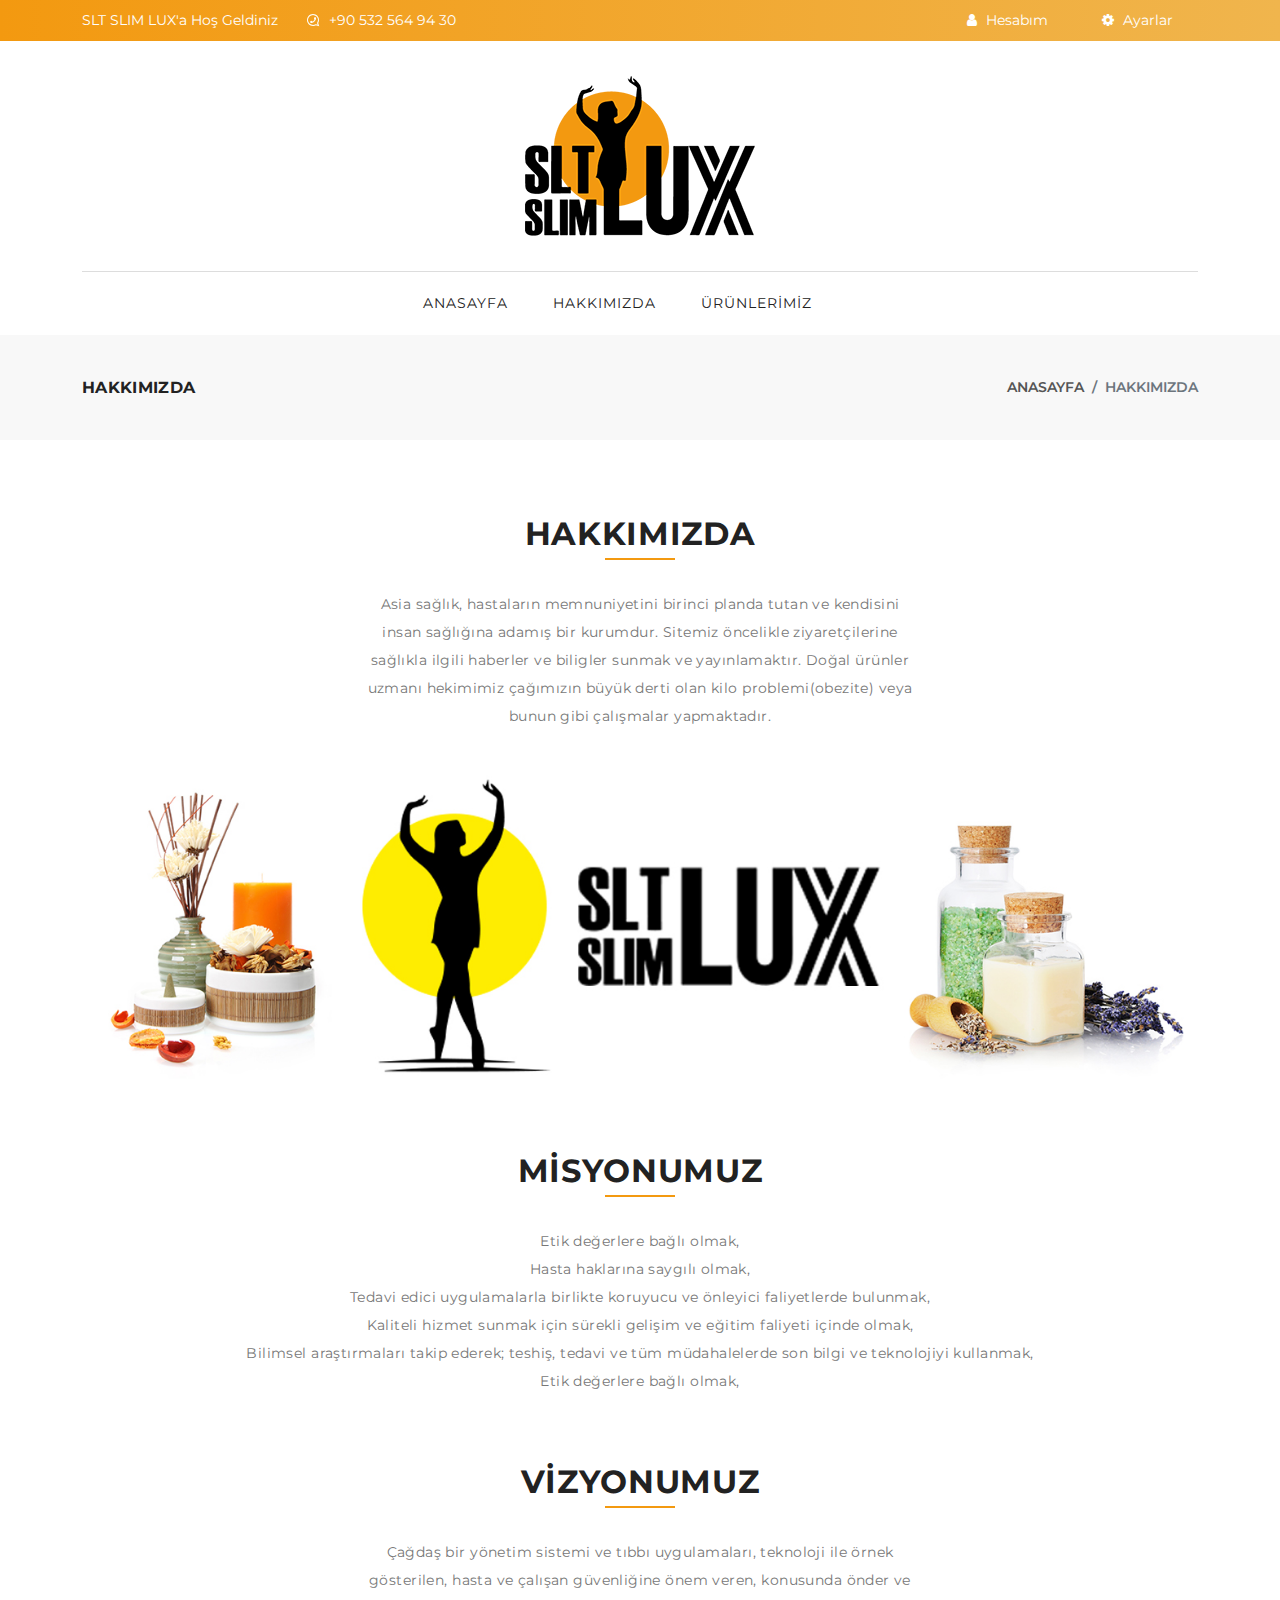
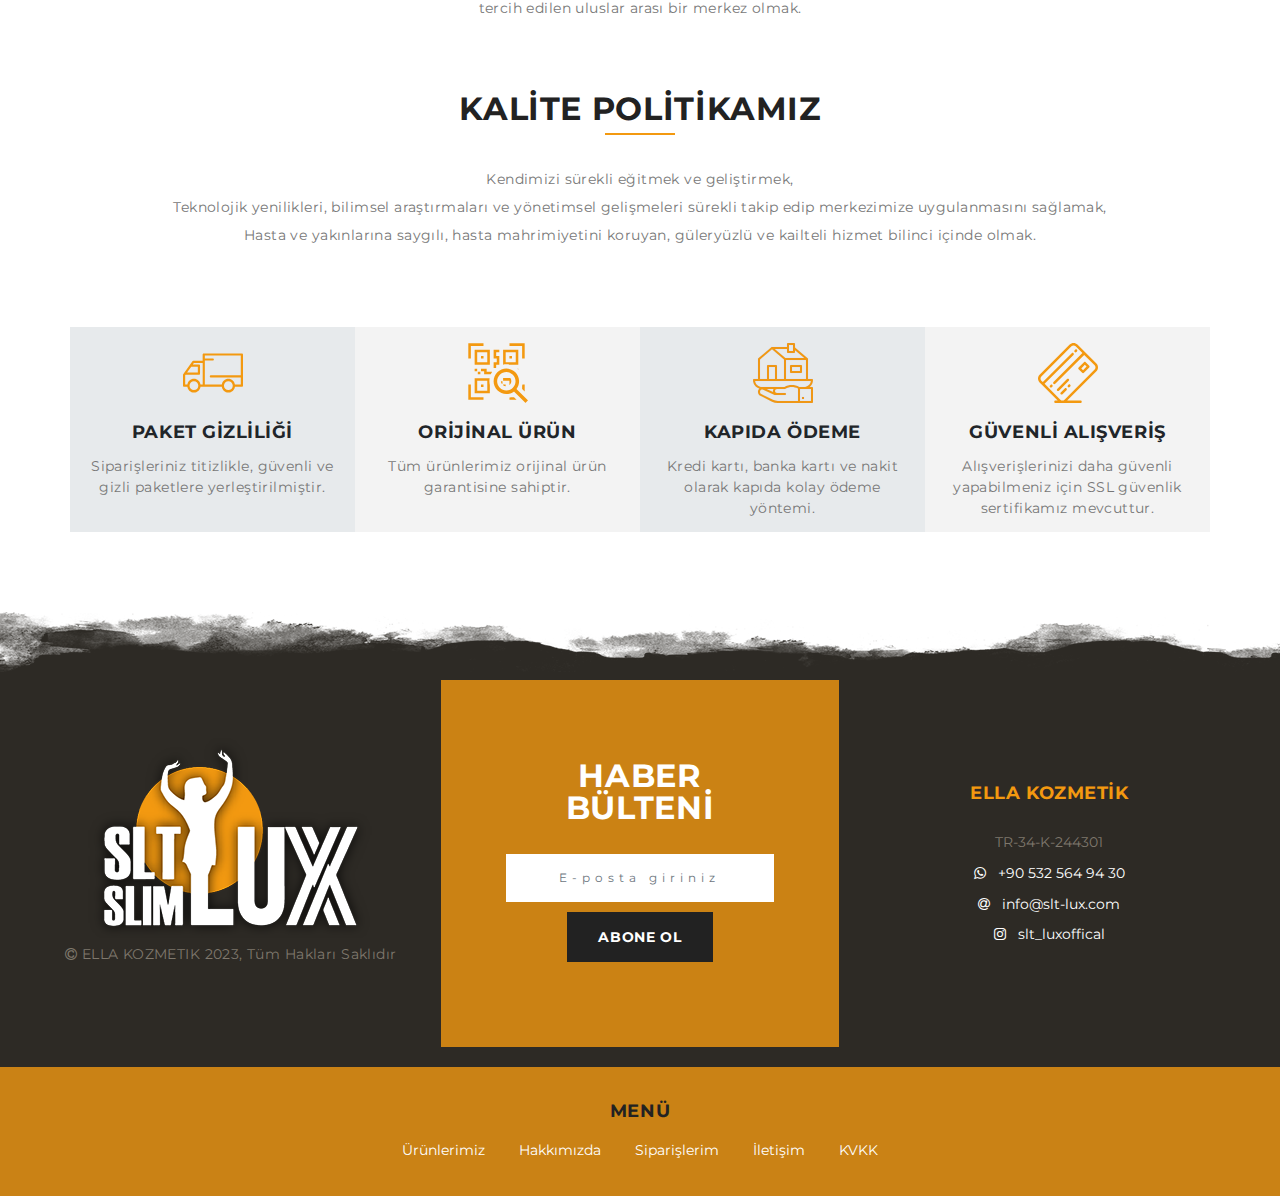
<file: about.html>
<!DOCTYPE html>
<html lang="tr">

<head>
    <meta http-equiv="Content-Type" content="text/html; charset=UTF-8">
    <meta http-equiv="X-UA-Compatible" content="IE=edge">
    <meta name="viewport" content="width=device-width, initial-scale=1.0"> 

    <link rel="icon" href="image/L- logo.png" type="image/x-icon"/>
    <link rel="shortcut icon" href="image/L- logo.png" type="image/x-icon"/>
    <title>SLT SLIM LUX</title>

    <!--Google font-->
    <link rel="preconnect" href="https://fonts.googleapis.com"><link rel="preconnect" href="https://fonts.gstatic.com" crossorigin><link href="https://fonts.googleapis.com/css2?family=Montserrat:ital,wght@0,100;0,200;0,300;0,400;0,500;0,600;0,700;0,800;0,900;1,100;1,200;1,300;1,400;1,500;1,600;1,700;1,800;1,900&display=swap" rel="stylesheet">

    <!-- Icons -->
    <link rel="stylesheet" type="text/css" href="css/vendors/font-awesome.css">

    <!--Slick slider css-->
    <link rel="stylesheet" type="text/css" href="css/vendors/slick.css">
    <link rel="stylesheet" type="text/css" href="css/vendors/slick-theme.css">

    <!-- Animate icon -->
    <link rel="stylesheet" type="text/css" href="css/vendors/animate.css">

    <!-- Themify icon -->
    <link rel="stylesheet" type="text/css" href="css/vendors/themify-icons.css">

    <!-- Bootstrap css -->
    <link rel="stylesheet" type="text/css" href="css/vendors/bootstrap.css">

    <!-- Theme css -->
    <link rel="stylesheet" type="text/css" href="css/style.css">
	
    <!-- Custom css -->
    <link rel="stylesheet" type="text/css" href="css/custom.css">

</head>

<body class="theme-color-27">

	<!-- header start -->
    <header class="header-2 green-gradient">
        <div class="mobile-fix-option"></div>
        <div class="top-header top-header-dark">
            <div class="container">
                <div class="row">
                    <div class="col-lg-6">
                        <div class="header-contact">
                            <ul>
                                <li>SLT SLIM LUX'a Hoş Geldiniz</li>
                           		<li><i class="fa fa-whatsapp" aria-hidden="true"></i><a href="https://web.whatsapp.com/" style="color: white">+90 532 564 94 30</a></li>
                            </ul>
                        </div>
                    </div>
                    <div class="col-lg-6 text-end">
                        <ul class="header-dropdown">
                            <li class="onhover-dropdown mobile-account">
                                <i class="fa fa-user" aria-hidden="true"></i> Hesabım
                                <ul class="onhover-show-div">
                                    <li><a href="login.html">Üye Girişi</a></li>
                                    <li><a href="register.html">Üye Ol</a></li>
                                    <li><a href="siparis.html">Favorilerim</a></li>
                                    <li><a href="siparis.html">Siparişlerim</a></li>
                                </ul>
                            </li>	
                            <li class="onhover-dropdown mobile-wishlist">
                                <i class="fa fa-gear" aria-hidden="true"></i> Ayarlar
                                <ul class="onhover-show-div">
                                    <li><a href="index-eng.html">English</a></li>
                                    <li><a href="index-rus.html">Русский</a></li>
                                	<li><a href="index-2.html" style="color:#f39910">Alternatif Anasayfa</a></li>
                                </ul>
                            </li>                    
						</ul>
                    </div>
                </div>
            </div>
        </div>

        <div class="container">
            <div class="row">
                <div class="col-sm-12">
                    <div class="main-menu border-section border-top-0">
						
                        <div class="menu-left pt-5 pb-3">
                            <div class="fa fa-bars sidebar-bar" aria-hidden="true" style="color: rgba(255,255,255,0.00)"></div>
                        </div>
						
                        <div class="brand-logo layout2-logo">
                            <a href="index.html"><img src="image/LUX-logo.png" class="img-fluid blur-up lazyload"
                                    alt="LUX-logo"></a>
                        </div>
						
                        <div class="menu-right pt-5 pb-3">
                            <div class="fa fa-bars sidebar-bar" aria-hidden="true" style="color: rgba(255,255,255,0.00)"></div>
                        </div>
						
                    </div>
                </div>
            </div>
        </div>

        <div class="container">
            <div class="row ">
                <div class="col-lg-12">
                    <div class="main-nav-center">
                        <nav id="main-nav">
                            <div class="toggle-nav"><i class="fa fa-bars sidebar-bar"></i></div>
                            <ul id="main-menu" class="sm pixelstrap sm-horizontal">
                                <li>
                                	<div class="mobile-back text-end">Kapat<i class="fa fa-angle-right ps-2" aria-hidden="true"></i></div>
                                </li>
                                <li><a href="index.html">Anasayfa</a></li>
                                <li><a href="about.html">Hakkımızda</a></li>
                                <li><a href="index.html#urunlerimiz">Ürünlerimiz</a></li>
                            </ul>
                        </nav>
                    </div>
                </div>
            </div>
        </div>
    </header>
    <!-- header end -->

    <!---------------------------------------------------------------------------------------------------------------------------------------------------->

    <!-- breadcrumb start -->
    <div class="breadcrumb-section">
        <div class="container">
            <div class="row">
                <div class="col-sm-6">
                    <div class="page-title">
                        <h2>HAKKIMIZDA</h2>
                    </div>
                </div>
                <div class="col-sm-6">
                    <nav aria-label="breadcrumb" class="theme-breadcrumb">
                        <ol class="breadcrumb">
                            <li class="breadcrumb-item"><a href="index.html">Anasayfa</a></li>
                            <li class="breadcrumb-item active">HAKKIMIZDA</li>
                        </ol>
                    </nav>
                </div>
            </div>
        </div>
    </div>
    <!-- breadcrumb End -->	
	
    <!-- about section start -->
    <section class="about-page section-b-space">
        <div class="container">
            <div class="row">

    			<div class="title1 mt-5">
    			    <h2 class="title-inner1">Hakkımızda</h2>
    			</div>				
				
                <div class="col-lg-6 offset-lg-3">
                    <div class="product-para">
                        <p class="text-center">
						Asia sağlık, hastaların memnuniyetini birinci planda tutan ve kendisini insan sağlığına adamış bir kurumdur. Sitemiz öncelikle ziyaretçilerine sağlıkla ilgili haberler ve biligler sunmak ve yayınlamaktır. Doğal ürünler uzmanı hekimimiz çağımızın büyük derti olan kilo problemi(obezite) veya bunun gibi çalışmalar yapmaktadır.</p>
                    </div>
                </div>
				
                <div class="col-lg-12 mt-3 mb-4">
                    <div class="banner-section"><img src="image/hakkimizda.jpg"
                            class="img-fluid blur-up lazyload" alt=""></div>
                </div>				
				
    			<div class="title1 mt-5">
    			    <h2 class="title-inner1">Misyonumuz</h2>
    			</div>				
				
                <div class="col-lg-12">
                    <div class="product-para">
                        <p class="text-center">
                            Etik değerlere bağlı olmak,
							<br>
                            Hasta haklarına saygılı olmak,
							<br>
                            Tedavi edici uygulamalarla birlikte koruyucu ve önleyici faliyetlerde bulunmak,
							<br>
                            Kaliteli hizmet sunmak için sürekli gelişim ve eğitim faliyeti içinde olmak,
							<br>
                            Bilimsel araştırmaları takip ederek; teshiş, tedavi ve tüm müdahalelerde son bilgi ve teknolojiyi kullanmak,
							<br>
                            Etik değerlere bağlı olmak,
                        </p>						
                    </div>
                </div>		
				
    			<div class="title1 mt-5">
    			    <h2 class="title-inner1">Vizyonumuz</h2>
    			</div>				
				
                <div class="col-lg-6 offset-lg-3">
                    <div class="product-para">
                        <p class="text-center">
						Çağdaş bir yönetim sistemi ve tıbbı uygulamaları, teknoloji ile örnek gösterilen, hasta ve çalışan güvenliğine önem veren, konusunda önder ve tercih edilen uluslar arası bir merkez olmak.</p>
                    </div>
                </div>				
				
    			<div class="title1 mt-5">
    			    <h2 class="title-inner1">Kalite Politikamız</h2>
    			</div>				
				
                <div class="col-lg-12">
                    <div class="product-para">
                        <p class="text-center">
                            Kendimizi sürekli eğitmek ve geliştirmek,
							<br>
							Teknolojik yenilikleri, bilimsel araştırmaları ve yönetimsel gelişmeleri sürekli takip edip merkezimize uygulanmasını sağlamak,
							<br>
							Hasta ve yakınlarına saygılı, hasta mahrimiyetini koruyan, güleryüzlü ve kailteli hizmet bilinci içinde olmak.
                        </p>						
                    </div>
                </div>					
				
				
            </div>
        </div>
    </section>
    <!-- about section end -->
	
	
    <!-- service layout -->
    <div class="container">
        <section class="service section-b-space"  style="padding-bottom: 5rem">
            <div class="row partition4">
				
                <div class="col-lg-3 col-md-6 service-block1 pt-3 pb-3" style="background: #e7eaec;">
                    <svg xmlns="http://www.w3.org/2000/svg" viewBox="0 -117 679.99892 679" width="512px" height="512px">
                        <path
                            d="m12.347656 378.382812h37.390625c4.371094 37.714844 36.316407 66.164063 74.277344 66.164063 37.96875 0 69.90625-28.449219 74.28125-66.164063h241.789063c4.382812 37.714844 36.316406 66.164063 74.277343 66.164063 37.96875 0 69.902344-28.449219 74.285157-66.164063h78.890624c6.882813 0 12.460938-5.578124 12.460938-12.460937v-352.957031c0-6.882813-5.578125-12.464844-12.460938-12.464844h-432.476562c-6.875 0-12.457031 5.582031-12.457031 12.464844v69.914062h-105.570313c-4.074218.011719-7.890625 2.007813-10.21875 5.363282l-68.171875 97.582031-26.667969 37.390625-9.722656 13.835937c-1.457031 2.082031-2.2421872 4.558594-2.24999975 7.101563v121.398437c-.09765625 3.34375 1.15624975 6.589844 3.47656275 9.003907 2.320312 2.417968 5.519531 3.796874 8.867187 3.828124zm111.417969 37.386719c-27.527344 0-49.851563-22.320312-49.851563-49.847656 0-27.535156 22.324219-49.855469 49.851563-49.855469 27.535156 0 49.855469 22.320313 49.855469 49.855469 0 27.632813-22.21875 50.132813-49.855469 50.472656zm390.347656 0c-27.53125 0-49.855469-22.320312-49.855469-49.847656 0-27.535156 22.324219-49.855469 49.855469-49.855469 27.539063 0 49.855469 22.320313 49.855469 49.855469.003906 27.632813-22.21875 50.132813-49.855469 50.472656zm140.710938-390.34375v223.34375h-338.375c-6.882813 0-12.464844 5.578125-12.464844 12.460938 0 6.882812 5.582031 12.464843 12.464844 12.464843h338.375v79.761719h-66.421875c-4.382813-37.710937-36.320313-66.15625-74.289063-66.15625-37.960937 0-69.898437 28.445313-74.277343 66.15625h-192.308594v-271.324219h89.980468c6.882813 0 12.464844-5.582031 12.464844-12.464843 0-6.882813-5.582031-12.464844-12.464844-12.464844h-89.980468v-31.777344zm-531.304688 82.382813h99.703125v245.648437h-24.925781c-4.375-37.710937-36.3125-66.15625-74.28125-66.15625-37.960937 0-69.90625 28.445313-74.277344 66.15625h-24.929687v-105.316406l3.738281-5.359375h152.054687c6.882813 0 12.460938-5.574219 12.460938-12.457031v-92.226563c0-6.882812-5.578125-12.464844-12.460938-12.464844h-69.796874zm-30.160156 43h74.777344v67.296875h-122.265625zm0 0"
                            fill="#ff4c3b"></path>
                    </svg>
                    <h4>PAKET GİZLİLİĞİ</h4>
                    <p>Siparişleriniz titizlikle, güvenli ve gizli paketlere yerleştirilmiştir. </p>
                </div>
				
                <div class="col-lg-3 col-md-6 service-block1 pt-3 pb-3" style="background: #f3f3f3;">
				<svg id="Layer_2" xmlns="http://www.w3.org/2000/svg" viewBox="0 0 512 512">
					<path d="M162.02,108.18h-.06v-.05h0s.06,0,.06,0h0v.05h0Zm0-27v-.05h-.06v.05h0s.06,0,.06,0h0Zm.05,53.93v-.06s-.03,0-.05,0v.05h.05ZM27,107.86v.32h0s.15,0,.15,0h0c-.05-.11-.11-.21-.15-.32ZM.05,81.18v-.05H0v.05H.05ZM0,162.16H.06v-.05H0v.05ZM.07,54.11h.05v-.05h-.05v.05Zm161.91,108.04h.05v-.05h-.05v.05ZM27,54.14v.05h0c0,.69,0,1.39,0,2.08,.33-.71,.68-1.43,1.05-2.13h-1.06ZM.05,.16h-.05v.05H.05v-.05ZM186.3,186.41H56.71V56.82H186.3V186.41Zm-21.81-107.7H78.56v85.91h85.92V78.7Zm160.69,103.62c-8.6,0-17.18,.76-25.55,2.27V56.88h129.59V186.47h-69.68c-11.18-2.75-22.74-4.14-34.36-4.14Zm-1.09-17.7h83.34V78.7h-85.92v85.92h2.58Zm-141.61,160.4c0,11.2,1.29,22.34,3.84,33.12v71.26H56.73v-129.58h127.96c-1.47,8.27-2.21,16.73-2.21,25.2Zm-18-3.37H78.56v85.92h85.91v-85.92Zm162.67-21.95h-27.59c-.02,7.29-.03,14.57-.04,21.85h54.04v37.74c1.07-.89,2.1-1.83,3.08-2.81,7.56-7.56,12.14-17.61,12.89-28.3,.72-10.15-2.04-20.21-7.78-28.49h-34.6Zm98.93-75.57c1.07,1.07,2.13,2.16,3.17,3.27v-8.57h-8.75c1.9,1.71,3.76,3.48,5.58,5.3Zm-183.07-8.04h.05v-.05h-.05v.05Zm2.44-83.42v32.1h-26.75v48.69h17.5c1.36-1.09,2.78-2.18,4.23-3.26v-23.7h26.84V110.64h-26.78v-32.1h26.75v-21.69h-48.57v75.81h26.78ZM108.09,243.16h-.05l.05,.05v-.05Zm51.24,2.57v-26.87h-48.66v21.72h26.97v27h56.83c3.35-7.61,7.38-14.93,12.02-21.85h-47.16Zm-80.95-5.22v-21.69h-21.67v21.69h21.67Zm5.21,26.91h21.86c0-7.26,0-14.46,0-21.65-7.29-.02-14.57-.03-21.86-.05v21.7Zm210.75,25.53c-.21,.2-.42,.41-.62,.61-.31,.31-.61,.62-.91,.94h1.54v-1.55Zm2.58,4.19h0s.05,0,.05,0h0v-.05h-.05v.05ZM110.7,132.42h21.61v-21.61h-21.61v21.61Zm242.92,.03h21.67v-21.58h-21.67v21.58ZM110.65,375.38h21.61v-21.61h-21.61v21.61Zm176.77-26.84h6.97v-21.89h-13.65c.27,7.79,2.55,15.29,6.67,21.89Zm12.09,12.82c6.46,4.6,13.96,7.33,21.89,7.98v-15.7h-21.89v7.71ZM24.43,27.2v-2.58h107.74V2.73H2.58V132.32H24.43V27.2Zm437.42-2.58v107.7h21.85V2.73h-129.59V24.62h107.74ZM24.43,461.98v-107.7H2.58v129.59H132.17v-21.88H24.43Zm340.86,0c-3.64,1.07-7.39,2-11.17,2.78v19.1h60.29l-21.88-21.88h-27.24Zm96.56-69.88l21.85,21.85v-59.67h-18.88c-.82,3.94-1.81,7.89-2.97,11.77v26.05Zm50.15,98.27l-1.2,1.2-19.07,19.07-1.2,1.2-1.2-1.2-95.24-95.24-1.55-1.55-1.78,1.29c-8.81,6.38-18.51,11.37-28.82,14.84-11.2,3.77-22.9,5.69-34.76,5.69-29.02,0-56.31-11.3-76.83-31.83-20.52-20.52-31.83-47.81-31.83-76.83s11.3-56.31,31.83-76.83c20.52-20.52,47.81-31.83,76.83-31.83s56.31,11.3,76.83,31.83c18.24,18.24,29.41,42.49,31.45,68.28,2.04,25.73-5.12,51.35-20.16,72.14l-1.29,1.78,1.55,1.55,95.24,95.24,1.2,1.2Zm-129.31-218.88c-14.83-14.83-34.55-23-55.52-23s-40.69,8.17-55.52,23c-14.81,14.81-22.96,34.53-22.96,55.52s8.15,40.71,22.96,55.52c14.83,14.83,34.55,23,55.52,23s40.69-8.17,55.52-23c30.61-30.61,30.61-80.43,0-111.04Z"/>
				</svg>
                    <h4>ORİJİNAL ÜRÜN</h4>
                    <p>Tüm ürünlerimiz orijinal ürün garantisine sahiptir.</p>
                </div>
				
                <div class="col-lg-3 col-md-6 service-block1 pt-3 pb-3" style="background: #e7eaec;">
                    <svg xmlns="http://www.w3.org/2000/svg" height="512px" version="1.1" viewBox="0 0 937.5 937.5" width="512px">
                        <g id="surface1">
                            <path
                                d="M 937.5 578.125 C 937.5 569.492188 930.507812 562.5 921.875 562.5 L 859.375 562.5 L 859.375 250 C 859.328125 249.695312 859.265625 249.390625 859.183594 249.09375 C 859.121094 247.613281 858.828125 246.152344 858.3125 244.765625 C 858.105469 244.195312 857.871094 243.648438 857.597656 243.109375 C 857.023438 241.984375 856.308594 240.9375 855.46875 239.984375 C 855.125 239.511719 854.742188 239.082031 854.320312 238.671875 C 854.140625 238.5 854.03125 238.273438 853.847656 238.105469 L 656.25 70.875 L 656.25 15.625 C 656.25 6.992188 649.257812 0 640.625 0 L 546.875 0 C 538.242188 0 531.25 6.992188 531.25 15.625 L 531.25 62.5 L 296.875 62.5 C 295.160156 62.503906 293.457031 62.804688 291.84375 63.378906 C 291.386719 63.53125 291.007812 63.828125 290.550781 64.019531 C 289.433594 64.511719 288.390625 65.132812 287.421875 65.867188 C 287.246094 66.015625 287.035156 66.0625 286.859375 66.203125 L 83.734375 238.078125 C 80.199219 241.023438 78.148438 245.390625 78.125 250 L 78.125 562.5 L 15.625 562.5 C 6.992188 562.5 0 569.492188 0 578.125 C 0.09375 640.097656 40.683594 694.730469 100 712.699219 C 86.085938 725.28125 78.128906 743.164062 78.125 761.921875 L 78.125 765.3125 C 78.027344 790.617188 92.324219 813.757812 114.984375 825 L 297.171875 916.074219 C 325.390625 930.136719 356.484375 937.46875 388.011719 937.5 L 921.875 937.5 C 930.507812 937.5 937.5 930.507812 937.5 921.875 L 937.5 703.125 C 937.5 694.492188 930.507812 687.5 921.875 687.5 L 885.0625 687.5 C 918.207031 660.863281 937.496094 620.644531 937.5 578.125 Z M 515.625 265.625 L 828.125 265.625 L 828.125 562.5 L 515.625 562.5 Z M 562.5 31.25 L 625 31.25 L 625 125 L 562.5 125 Z M 531.25 93.75 L 531.25 140.625 C 531.25 149.257812 538.242188 156.25 546.875 156.25 L 640.625 156.25 C 649.257812 156.25 656.25 149.257812 656.25 140.625 L 656.25 111.8125 L 801.09375 234.375 L 505.785156 234.375 L 339.53125 93.75 Z M 109.375 257.25 L 296.875 98.59375 L 484.375 257.25 L 484.375 562.5 L 375 562.5 L 375 359.375 C 375 350.742188 368.007812 343.75 359.375 343.75 L 234.375 343.75 C 225.742188 343.75 218.75 350.742188 218.75 359.375 L 218.75 562.5 L 109.375 562.5 Z M 343.75 562.5 L 250 562.5 L 250 375 L 343.75 375 Z M 314.671875 766.367188 L 210.699219 718.75 L 321.191406 718.75 C 312.621094 733.082031 310.265625 750.273438 314.671875 766.367188 Z M 311.15625 888.089844 L 128.964844 797.011719 C 116.933594 791.046875 109.320312 778.753906 109.375 765.3125 L 109.375 761.921875 C 109.335938 749.84375 115.472656 738.578125 125.632812 732.050781 C 135.796875 725.515625 148.589844 724.632812 159.5625 729.6875 L 337.230469 811.0625 C 339.28125 812.007812 341.5 812.496094 343.75 812.5 L 500 812.5 C 508.632812 812.5 515.625 805.507812 515.625 796.875 C 515.625 788.242188 508.632812 781.25 500 781.25 L 375 781.25 C 357.738281 781.25 343.75 767.261719 343.75 750 C 343.75 732.738281 357.738281 718.75 375 718.75 L 494.800781 718.75 C 497.40625 718.75 499.976562 718.089844 502.265625 716.84375 L 506.257812 714.667969 C 567.378906 681.03125 641.257812 680.179688 703.125 712.40625 L 703.125 906.25 L 388.011719 906.25 C 361.332031 906.226562 335.03125 900.007812 311.15625 888.089844 Z M 906.25 718.75 L 906.25 906.25 L 734.375 906.25 L 734.375 718.75 Z M 722.609375 687.5 C 650.683594 647.734375 563.382812 647.632812 491.359375 687.21875 L 375 687.5 L 140.625 687.5 C 86.28125 687.429688 40.195312 647.53125 32.351562 593.75 L 905.148438 593.75 C 897.304688 647.53125 851.21875 687.429688 796.875 687.5 Z M 722.609375 687.5 "
                                style=" fill-rule:nonzero;fill-opacity:1;" stroke="#6674ff" fill="#6674ff" />
                            <path d="M 765.625 843.75 L 796.875 843.75 L 796.875 875 L 765.625 875 Z M 765.625 843.75 "
                                style=" fill-rule:nonzero;fill-opacity:1;" stroke="#6674ff" fill="#6674ff" />
                            <path
                                d="M 750 343.75 L 593.75 343.75 C 585.117188 343.75 578.125 350.742188 578.125 359.375 L 578.125 453.125 C 578.125 461.757812 585.117188 468.75 593.75 468.75 L 750 468.75 C 758.632812 468.75 765.625 461.757812 765.625 453.125 L 765.625 359.375 C 765.625 350.742188 758.632812 343.75 750 343.75 Z M 734.375 437.5 L 609.375 437.5 L 609.375 375 L 734.375 375 Z M 734.375 437.5 "
                                style=" fill-rule:nonzero;fill-opacity:1;" stroke="#6674ff" fill="#6674ff" />
                        </g>
                    </svg>

                    <h4>KAPIDA ÖDEME</h4>
                    <p>Kredi kartı, banka kartı ve nakit olarak kapıda kolay ödeme yöntemi. </p>
                </div>
				
                <div class="col-lg-3 col-md-6 service-block1 pt-3 pb-3" style="background: #f3f3f3;">
                    <svg xmlns="http://www.w3.org/2000/svg" xmlns:xlink="http://www.w3.org/1999/xlink" version="1.1"
                        id="Layer_1" x="0px" y="0px" viewBox="0 0 512 512" style="enable-background:yeni 0 0 512 512;"
                        xml:space="preserve" width="512px" height="512px">
                        <g>
                            <g>
                                <g>
                                    <path
                                        d="M498.409,175.706L336.283,13.582c-8.752-8.751-20.423-13.571-32.865-13.571c-12.441,0-24.113,4.818-32.865,13.569     L13.571,270.563C4.82,279.315,0,290.985,0,303.427c0,12.442,4.82,24.114,13.571,32.864l19.992,19.992     c0.002,0.001,0.003,0.003,0.005,0.005c0.002,0.002,0.004,0.004,0.006,0.006l134.36,134.36H149.33     c-5.89,0-10.666,4.775-10.666,10.666c0,5.89,4.776,10.666,10.666,10.666h59.189c0.014,0,0.027,0.001,0.041,0.001     s0.027-0.001,0.041-0.001l154.053,0.002c5.89,0,10.666-4.776,10.666-10.666c0-5.891-4.776-10.666-10.666-10.666l-113.464-0.002     L498.41,241.434C516.53,223.312,516.53,193.826,498.409,175.706z M483.325,226.35L226.341,483.334     c-4.713,4.712-11.013,7.31-17.742,7.32h-0.081c-6.727-0.011-13.025-2.608-17.736-7.32L56.195,348.746L302.99,101.949     c4.165-4.165,4.165-10.919,0-15.084c-4.166-4.165-10.918-4.165-15.085,0.001L41.11,333.663l-12.456-12.456     c-4.721-4.721-7.321-11.035-7.321-17.779c0-6.744,2.6-13.059,7.322-17.781L285.637,28.665c4.722-4.721,11.037-7.321,17.781-7.321     c6.744,0,13.059,2.6,17.781,7.322l57.703,57.702l-246.798,246.8c-4.165,4.164-4.165,10.918,0,15.085     c2.083,2.082,4.813,3.123,7.542,3.123c2.729,0,5.459-1.042,7.542-3.124l246.798-246.799l89.339,89.336     C493.128,200.593,493.127,216.546,483.325,226.35z"
                                        fill="#ff4c3b"></path>
                                    <path
                                        d="M262.801,308.064c-4.165-4.165-10.917-4.164-15.085,0l-83.934,83.933c-4.165,4.165-4.165,10.918,0,15.085     c2.083,2.083,4.813,3.124,7.542,3.124c2.729,0,5.459-1.042,7.542-3.124l83.934-83.933     C266.966,318.982,266.966,312.229,262.801,308.064z"
                                        fill="#ff4c3b"></path>
                                    <path
                                        d="M228.375,387.741l-34.425,34.425c-4.165,4.165-4.165,10.919,0,15.085c2.083,2.082,4.813,3.124,7.542,3.124     c2.731,0,5.459-1.042,7.542-3.124l34.425-34.425c4.165-4.165,4.165-10.919,0-15.085     C239.294,383.575,232.543,383.575,228.375,387.741z"
                                        fill="#ff4c3b"></path>
                                    <path
                                        d="M260.054,356.065l-4.525,4.524c-4.166,4.165-4.166,10.918-0.001,15.085c2.082,2.083,4.813,3.125,7.542,3.125     c2.729,0,5.459-1.042,7.541-3.125l4.525-4.524c4.166-4.165,4.166-10.918,0.001-15.084     C270.974,351.901,264.219,351.9,260.054,356.065z"
                                        fill="#ff4c3b"></path>
                                    <path
                                        d="M407.073,163.793c-2-2-4.713-3.124-7.542-3.124c-2.829,0-5.541,1.124-7.542,3.124l-45.255,45.254     c-2,2.001-3.124,4.713-3.124,7.542s1.124,5.542,3.124,7.542l30.17,30.167c2.083,2.083,4.813,3.124,7.542,3.124     c2.731,0,5.459-1.042,7.542-3.124l45.253-45.252c4.165-4.165,4.165-10.919,0-15.084L407.073,163.793z M384.445,231.673     l-15.085-15.084l30.17-30.169l15.084,15.085L384.445,231.673z"
                                        fill="#ff4c3b"></path>
                                    <path
                                        d="M320.339,80.186c2.731,0,5.461-1.042,7.543-3.126l4.525-4.527c4.164-4.166,4.163-10.92-0.003-15.084     c-4.165-4.164-10.92-4.163-15.084,0.003l-4.525,4.527c-4.164,4.166-4.163,10.92,0.003,15.084     C314.881,79.146,317.609,80.186,320.339,80.186z"
                                        fill="#ff4c3b"></path>
                                    <path
                                        d="M107.215,358.057l-4.525,4.525c-4.165,4.164-4.165,10.918,0,15.085c2.083,2.082,4.813,3.123,7.542,3.123     s5.459-1.041,7.542-3.123l4.525-4.525c4.165-4.166,4.165-10.92,0-15.085C118.133,353.891,111.381,353.891,107.215,358.057z"
                                        fill="#ff4c3b"></path>
                                </g>
                            </g>
                        </g>
                    </svg>
                    <h4>GÜVENLİ ALIŞVERİŞ</h4>
                    <p>Alışverişlerinizi daha güvenli yapabilmeniz için SSL güvenlik sertifikamız mevcuttur. </p>
                </div>
            </div>
        </section>
    </div>
    <!-- service layout  end -->		

    <!---------------------------------------------------------------------------------------------------------------------------------------------------->
	
    <!-- footer -->
    <footer class="jewel-footer effect-cls footer-effect">
        <div class="dark-layout">
            <section class="p-0 ">
                <div class="container-fluid pt-5">
                    <div class="row footer-theme2 section-light footer-border">
                        <div class="col">
                            <div class=" footer-block">
                                <div class="footer-container">
                                        <div class="footer-logo">
                                            <img src="image/LUX_logo-footer.png" alt="">
											<p><i class="fa fa-copyright"></i> ELLA KOZMETIK 2023, Tüm Hakları Saklıdır</p>
                                        </div>
                                </div>
                            </div>
                        </div>
                        <div class="col form-p p-0">
                            <div class="footer-block">
                                <div class="subscribe-white">
                                    <h2 class="text-white">haber bülteni</h2>
                                    <form>
                                        <div class="form-group">
                                            <input type="text" class="form-control" id="exampleFormControlInput"
                                                placeholder="E-posta giriniz">
                                            <button type="submit" class="btn btn-solid black-btn">ABONE OL</button>
                                        </div>
                                    </form>
                                </div>
                            </div>
                        </div>
                        <div class="col">
                            <div class=" footer-block">
                                <div class="footer-container">
                                    <div class="footer-title">
                                        <h4>Ella Kozmetik</h4>
                                    </div>
                                    <div class="footer-contant">
                                        <ul class="contact-details">
                                            <li>TR-34-K-244301</li>
                                            <li><a href="https://web.whatsapp.com/"><i class="fa fa-whatsapp"></i> &nbsp; +90 532  564 94 30</a></li>
                                            <li><a href="#"><i class="fa fa-at"></i> &nbsp; info@slt-lux.com</a></li>
                                            <li><a href="https://www.instagram.com/accounts/login/"><i class="fa fa-instagram"></i> &nbsp; slt_luxoffical</a></li>
                                        </ul>
                                    </div>
                                </div>
                            </div>
                        </div>
                    </div>
                </div>
            </section>
        </div>
        <div class="yellow-layout box-layout">
            <div class="container">
                <section class="small-section">
                    <div class="row footer-theme2">
                        <div class="col">
                            <div class="footer-link link-white">
                                <div class="footer-title">
                                    <h4>Menü</h4>
                                </div>
                                <div class="footer-contant">
                                    <ul>
                                        <li><a href="index.html#urunlerimiz">Ürünlerimiz</a></li>
                                        <li><a href="about.html">Hakkımızda</a></li>
                                        <li><a href="siparis.html">Siparişlerim</a></li>
                                        <li><a href="contact.html">İletişim</a></li>
                                        <li><a href="kvkk.html">KVKK</a></li>
                                    </ul>
                                </div>
                            </div>
                        </div>
                    </div>
                </section>
            </div>
        </div>
    </footer>
    <!-- footer end -->

    <!-- tap to top -->
    <div class="tap-top">
        <div>
            <i class="fa fa-angle-double-up"></i>
        </div>
    </div>
    <!-- tap to top end -->


    <!-- latest jquery-->
    <script src="js/jquery-3.3.1.min.js"></script>

    <!-- fly cart ui jquery-->
    <script src="js/jquery-ui.min.js"></script>

    <!-- slick js-->
    <script src="js/slick.js"></script>

    <!-- menu js-->
    <script src="js/menu.js"></script>

    <!-- lazyload js-->
    <script src="js/lazysizes.min.js"></script>

    <!-- Bootstrap js-->
    <script src="js/bootstrap.bundle.min.js"></script>

    <!-- Bootstrap Notification js-->
    <script src="js/bootstrap-notify.min.js"></script>

    <!-- Fly cart js-->
    <script src="js/fly-cart.js"></script>

    <!-- Timer js-->
    <script src="js/timer.js"></script>

    <!-- Theme js-->
    <script src="js/theme-setting.js"></script>
    <script src="js/script.js"></script>



    <script>
        $(window).on('load', function () {
            setTimeout(function () {
                $('#exampleModal').modal('show');
            }, 2500);
        });

        function openSearch() {
            document.getElementById("search-overlay").style.display = "block";
        }

        function closeSearch() {
            document.getElementById("search-overlay").style.display = "none";
        }
    </script>

</body>

</html>
</file>
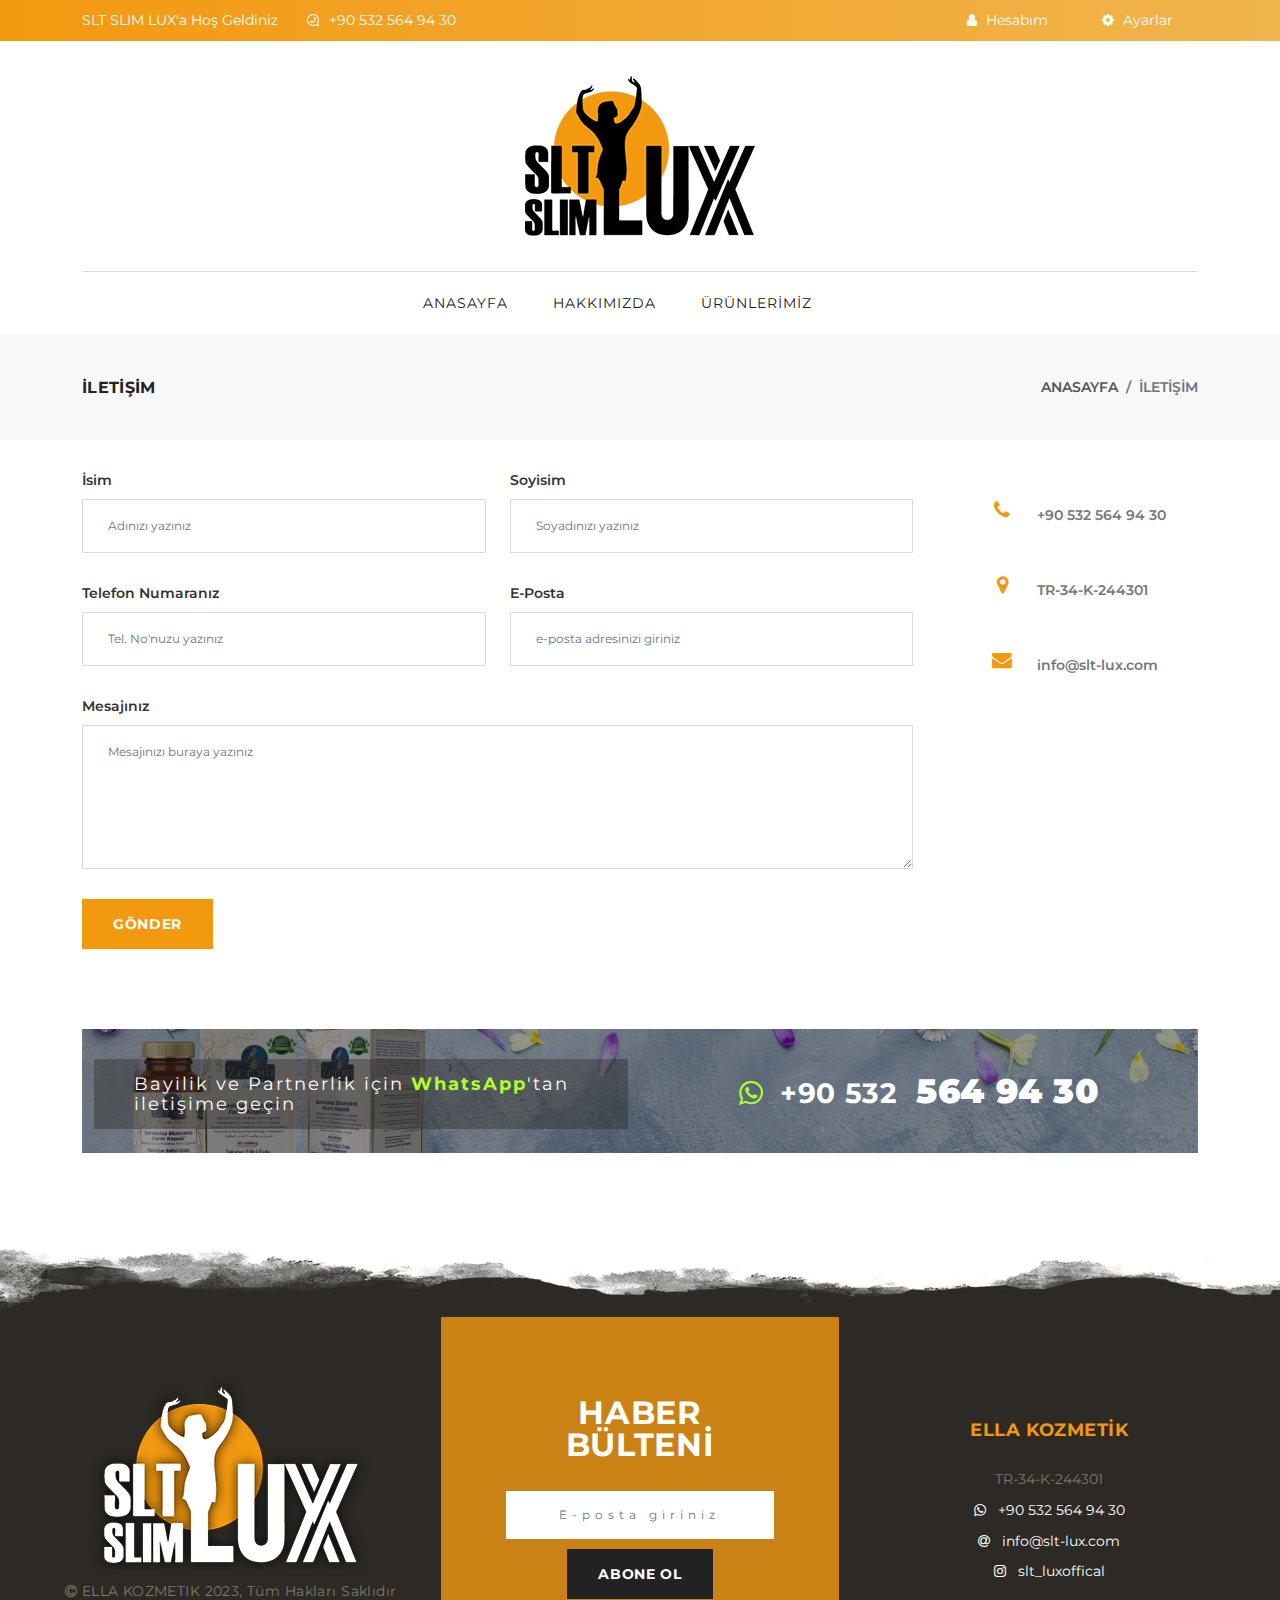
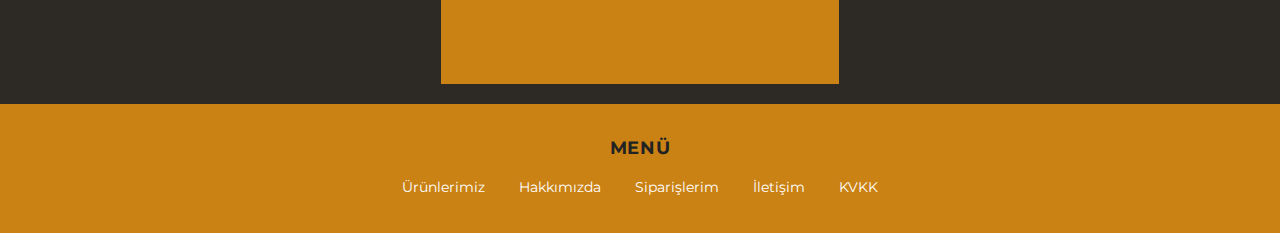
<file: contact.html>
<!DOCTYPE html>
<html lang="tr">

<head>
    <meta http-equiv="Content-Type" content="text/html; charset=UTF-8">
    <meta http-equiv="X-UA-Compatible" content="IE=edge">
    <meta name="viewport" content="width=device-width, initial-scale=1.0"> 
 
    <link rel="icon" href="image/L- logo.png" type="image/x-icon"/>
    <link rel="shortcut icon" href="image/L- logo.png" type="image/x-icon"/>
    <title>SLT SLIM LUX</title>

    <!--Google font-->
    <link rel="preconnect" href="https://fonts.googleapis.com"><link rel="preconnect" href="https://fonts.gstatic.com" crossorigin><link href="https://fonts.googleapis.com/css2?family=Montserrat:ital,wght@0,100;0,200;0,300;0,400;0,500;0,600;0,700;0,800;0,900;1,100;1,200;1,300;1,400;1,500;1,600;1,700;1,800;1,900&display=swap" rel="stylesheet">

    <!-- Icons -->
    <link rel="stylesheet" type="text/css" href="css/vendors/font-awesome.css">

    <!--Slick slider css-->
    <link rel="stylesheet" type="text/css" href="css/vendors/slick.css">
    <link rel="stylesheet" type="text/css" href="css/vendors/slick-theme.css">

    <!-- Animate icon -->
    <link rel="stylesheet" type="text/css" href="css/vendors/animate.css">

    <!-- Themify icon -->
    <link rel="stylesheet" type="text/css" href="css/vendors/themify-icons.css">

    <!-- Bootstrap css -->
    <link rel="stylesheet" type="text/css" href="css/vendors/bootstrap.css">

    <!-- Theme css -->
    <link rel="stylesheet" type="text/css" href="css/style.css">
	
    <!-- Custom css -->
    <link rel="stylesheet" type="text/css" href="css/custom.css">

</head>

<body class="theme-color-27">

	<!-- header start -->
    <header class="header-2 green-gradient">
        <div class="mobile-fix-option"></div>
        <div class="top-header top-header-dark">
            <div class="container">
                <div class="row">
                    <div class="col-lg-6">
                        <div class="header-contact">
                            <ul>
                                <li>SLT SLIM LUX'a Hoş Geldiniz</li>
                           		<li><i class="fa fa-whatsapp" aria-hidden="true"></i><a href="https://web.whatsapp.com/" style="color: white">+90 532 564 94 30</a></li>
                            </ul>
                        </div>
                    </div>
                    <div class="col-lg-6 text-end">
                        <ul class="header-dropdown">
                            <li class="onhover-dropdown mobile-account">
                                <i class="fa fa-user" aria-hidden="true"></i> Hesabım
                                <ul class="onhover-show-div">
                                    <li><a href="login.html">Üye Girişi</a></li>
                                    <li><a href="register.html">Üye Ol</a></li>
                                    <li><a href="siparis.html">Favorilerim</a></li>
                                    <li><a href="siparis.html">Siparişlerim</a></li>
                                </ul>
                            </li>	
                            <li class="onhover-dropdown mobile-wishlist">
                                <i class="fa fa-gear" aria-hidden="true"></i> Ayarlar
                                <ul class="onhover-show-div">
                                    <li><a href="index-eng.html">English</a></li>
                                    <li><a href="index-rus.html">Русский</a></li>
                                	<li><a href="index-2.html" style="color:#f39910">Alternatif Anasayfa</a></li>
                                </ul>
                            </li>                    
						</ul>
                    </div>
                </div>
            </div>
        </div>

        <div class="container">
            <div class="row">
                <div class="col-sm-12">
                    <div class="main-menu border-section border-top-0">
						
                        <div class="menu-left pt-5 pb-3">
                            <div class="fa fa-bars sidebar-bar" aria-hidden="true" style="color: rgba(255,255,255,0.00)"></div>
                        </div>
						
                        <div class="brand-logo layout2-logo">
                            <a href="index.html"><img src="image/LUX-logo.png" class="img-fluid blur-up lazyload"
                                    alt="LUX-logo"></a>
                        </div>
						
                        <div class="menu-right pt-5 pb-3">
                            <div class="fa fa-bars sidebar-bar" aria-hidden="true" style="color: rgba(255,255,255,0.00)"></div>
                        </div>
						
                    </div>
                </div>
            </div>
        </div>

        <div class="container">
            <div class="row ">
                <div class="col-lg-12">
                    <div class="main-nav-center">
                        <nav id="main-nav">
                            <div class="toggle-nav"><i class="fa fa-bars sidebar-bar"></i></div>
                            <ul id="main-menu" class="sm pixelstrap sm-horizontal">
                                <li>
                                	<div class="mobile-back text-end">Kapat<i class="fa fa-angle-right ps-2" aria-hidden="true"></i></div>
                                </li>
                                <li><a href="index.html">Anasayfa</a></li>
                                <li><a href="about.html">Hakkımızda</a></li>
                                <li><a href="index.html#urunlerimiz">Ürünlerimiz</a></li>
                            </ul>
                        </nav>
                    </div>
                </div>
            </div>
        </div>
    </header>
    <!-- header end -->

    <!---------------------------------------------------------------------------------------------------------------------------------------------------->

    <!-- breadcrumb start -->
    <div class="breadcrumb-section">
        <div class="container">
            <div class="row">
                <div class="col-sm-6">
                    <div class="page-title">
                        <h2>İLETİŞİM</h2>
                    </div>
                </div>
                <div class="col-sm-6">
                    <nav aria-label="breadcrumb" class="theme-breadcrumb">
                        <ol class="breadcrumb">
                            <li class="breadcrumb-item"><a href="index.html">Anasayfa</a></li>
                            <li class="breadcrumb-item active">İLETİŞİM</li>
                        </ol>
                    </nav>
                </div>
            </div>
        </div>
    </div>
    <!-- breadcrumb End -->	
	
    <!--section start-->
    <section class="contact-page section-b-space">
        <div class="container">
            <div class="row section-b-space">
                <div class="col-lg-9">
                    <form class="theme-form">
                        <div class="form-row row">
                            <div class="col-md-6">
                                <label for="name">İsim</label>
                                <input type="text" class="form-control" id="name" placeholder="Adınızı yazınız"
                                    required="">
                            </div>
                            <div class="col-md-6">
                                <label for="email">Soyisim</label>
                                <input type="text" class="form-control" id="last-name" placeholder="Soyadınızı yazınız" required="">
                            </div>
                            <div class="col-md-6">
                                <label for="review">Telefon Numaranız</label>
                                <input type="text" class="form-control" id="review" placeholder="Tel. No'nuzu yazınız"
                                    required="">
                            </div>
                            <div class="col-md-6">
                                <label for="email">E-Posta</label>
                                <input type="text" class="form-control" id="email" placeholder="e-posta adresinizi giriniz" required="">
                            </div>
                            <div class="col-md-12">
                                <label for="review">Mesajınız</label>
                                <textarea class="form-control" placeholder="Mesajınızı buraya yazınız"
                                    id="exampleFormControlTextarea1" rows="6"></textarea>
                            </div>
                            <div class="col-md-12">
                                <button class="btn btn-solid" type="submit">Gönder</button>
                            </div>
							
                        </div>
                    </form>
                </div>
                <div class="col-md-3">
                    <div class="contact-right">
                        <ul>
                            <li>
                                <div class="contact-icon"><i class="fa fa-phone" aria-hidden="true"></i>
                                </div>
                              <div class="media-body">
                                  <p>+90 532 564 94 30</p>
                                </div>
                            </li>
                            <li>
                                <div class="contact-icon"><i class="fa fa-map-marker" aria-hidden="true"></i>
                                </div>
                                <div class="media-body">
                                    <p>TR-34-K-244301</p>
                              </div>
                            </li>
                            <li>
                                <div class="contact-icon"><i class="fa fa-envelope" aria-hidden="true"></i>
                                </div>
                                <div class="media-body">
                                    <p>info@slt-lux.com</p>
                                </div>
                            </li>
                        </ul>
                    </div>
                </div>				
				
            </div>
        </div>
    </section>
    <!--Section ends-->
	
    <!-- timer banner start -->
	<section class="game-banner" style="padding-bottom: 6rem">
        <div class="container">
            <div class="row banner-timer">
				
                <div class="col-md-6">
                    <div class="timer-box">
                        <div class="timer">
                            <p style="letter-spacing: 2px;">Bayilik ve Partnerlik için <b style="color: greenyellow">WhatsApp</b>'tan iletişime geçin</p>
                        </div>
                    </div>
                </div>				
                <div class="col-md-6">
                    <div class="banner-text">
                       <a href="https://web.whatsapp.com/"><h2><i class="fa fa-whatsapp" aria-hidden="true" style="color: greenyellow"></i> 
							&nbsp;+90 532 <b style="font-size: 120%"> &nbsp;564 94 30</b></h2>
						</a>
                    </div>
                </div>
            </div>
        </div>
    </section>
    <!-- timer banner end-->
	
    <!---------------------------------------------------------------------------------------------------------------------------------------------------->
	
    <!-- footer -->
    <footer class="jewel-footer effect-cls footer-effect">
        <div class="dark-layout">
            <section class="p-0 ">
                <div class="container-fluid pt-5">
                    <div class="row footer-theme2 section-light footer-border">
                        <div class="col">
                            <div class=" footer-block">
                                <div class="footer-container">
                                        <div class="footer-logo">
                                            <img src="image/LUX_logo-footer.png" alt="">
											<p><i class="fa fa-copyright"></i> ELLA KOZMETIK 2023, Tüm Hakları Saklıdır</p>
                                        </div>
                                </div>
                            </div>
                        </div>
                        <div class="col form-p p-0">
                            <div class="footer-block">
                                <div class="subscribe-white">
                                    <h2 class="text-white">haber bülteni</h2>
                                    <form>
                                        <div class="form-group">
                                            <input type="text" class="form-control" id="exampleFormControlInput"
                                                placeholder="E-posta giriniz">
                                            <button type="submit" class="btn btn-solid black-btn">ABONE OL</button>
                                        </div>
                                    </form>
                                </div>
                            </div>
                        </div>
                        <div class="col">
                            <div class=" footer-block">
                                <div class="footer-container">
                                    <div class="footer-title">
                                        <h4>Ella Kozmetik</h4>
                                    </div>
                                    <div class="footer-contant">
                                        <ul class="contact-details">
                                            <li>TR-34-K-244301</li>
                                            <li><a href="https://web.whatsapp.com/"><i class="fa fa-whatsapp"></i> &nbsp; +90 532  564 94 30</a></li>
                                            <li><a href="#"><i class="fa fa-at"></i> &nbsp; info@slt-lux.com</a></li>
                                            <li><a href="https://www.instagram.com/accounts/login/"><i class="fa fa-instagram"></i> &nbsp; slt_luxoffical</a></li>
                                        </ul>
                                    </div>
                                </div>
                            </div>
                        </div>
                    </div>
                </div>
            </section>
        </div>
        <div class="yellow-layout box-layout">
            <div class="container">
                <section class="small-section">
                    <div class="row footer-theme2">
                        <div class="col">
                            <div class="footer-link link-white">
                                <div class="footer-title">
                                    <h4>Menü</h4>
                                </div>
                                <div class="footer-contant">
                                    <ul>
                                        <li><a href="index.html#urunlerimiz">Ürünlerimiz</a></li>
                                        <li><a href="about.html">Hakkımızda</a></li>
                                        <li><a href="siparis.html">Siparişlerim</a></li>
                                        <li><a href="contact.html">İletişim</a></li>
                                        <li><a href="kvkk.html">KVKK</a></li>
                                    </ul>
                                </div>
                            </div>
                        </div>
                    </div>
                </section>
            </div>
        </div>
    </footer>
    <!-- footer end -->

    <!-- tap to top -->
    <div class="tap-top">
        <div>
            <i class="fa fa-angle-double-up"></i>
        </div>
    </div>
    <!-- tap to top end -->


    <!-- latest jquery-->
    <script src="js/jquery-3.3.1.min.js"></script>

    <!-- fly cart ui jquery-->
    <script src="js/jquery-ui.min.js"></script>

    <!-- slick js-->
    <script src="js/slick.js"></script>

    <!-- menu js-->
    <script src="js/menu.js"></script>

    <!-- lazyload js-->
    <script src="js/lazysizes.min.js"></script>

    <!-- Bootstrap js-->
    <script src="js/bootstrap.bundle.min.js"></script>

    <!-- Bootstrap Notification js-->
    <script src="js/bootstrap-notify.min.js"></script>

    <!-- Fly cart js-->
    <script src="js/fly-cart.js"></script>

    <!-- Timer js-->
    <script src="js/timer.js"></script>

    <!-- Theme js-->
    <script src="js/theme-setting.js"></script>
    <script src="js/script.js"></script>



    <script>
        $(window).on('load', function () {
            setTimeout(function () {
                $('#exampleModal').modal('show');
            }, 2500);
        });

        function openSearch() {
            document.getElementById("search-overlay").style.display = "block";
        }

        function closeSearch() {
            document.getElementById("search-overlay").style.display = "none";
        }
    </script>

</body>

</html>
</file>
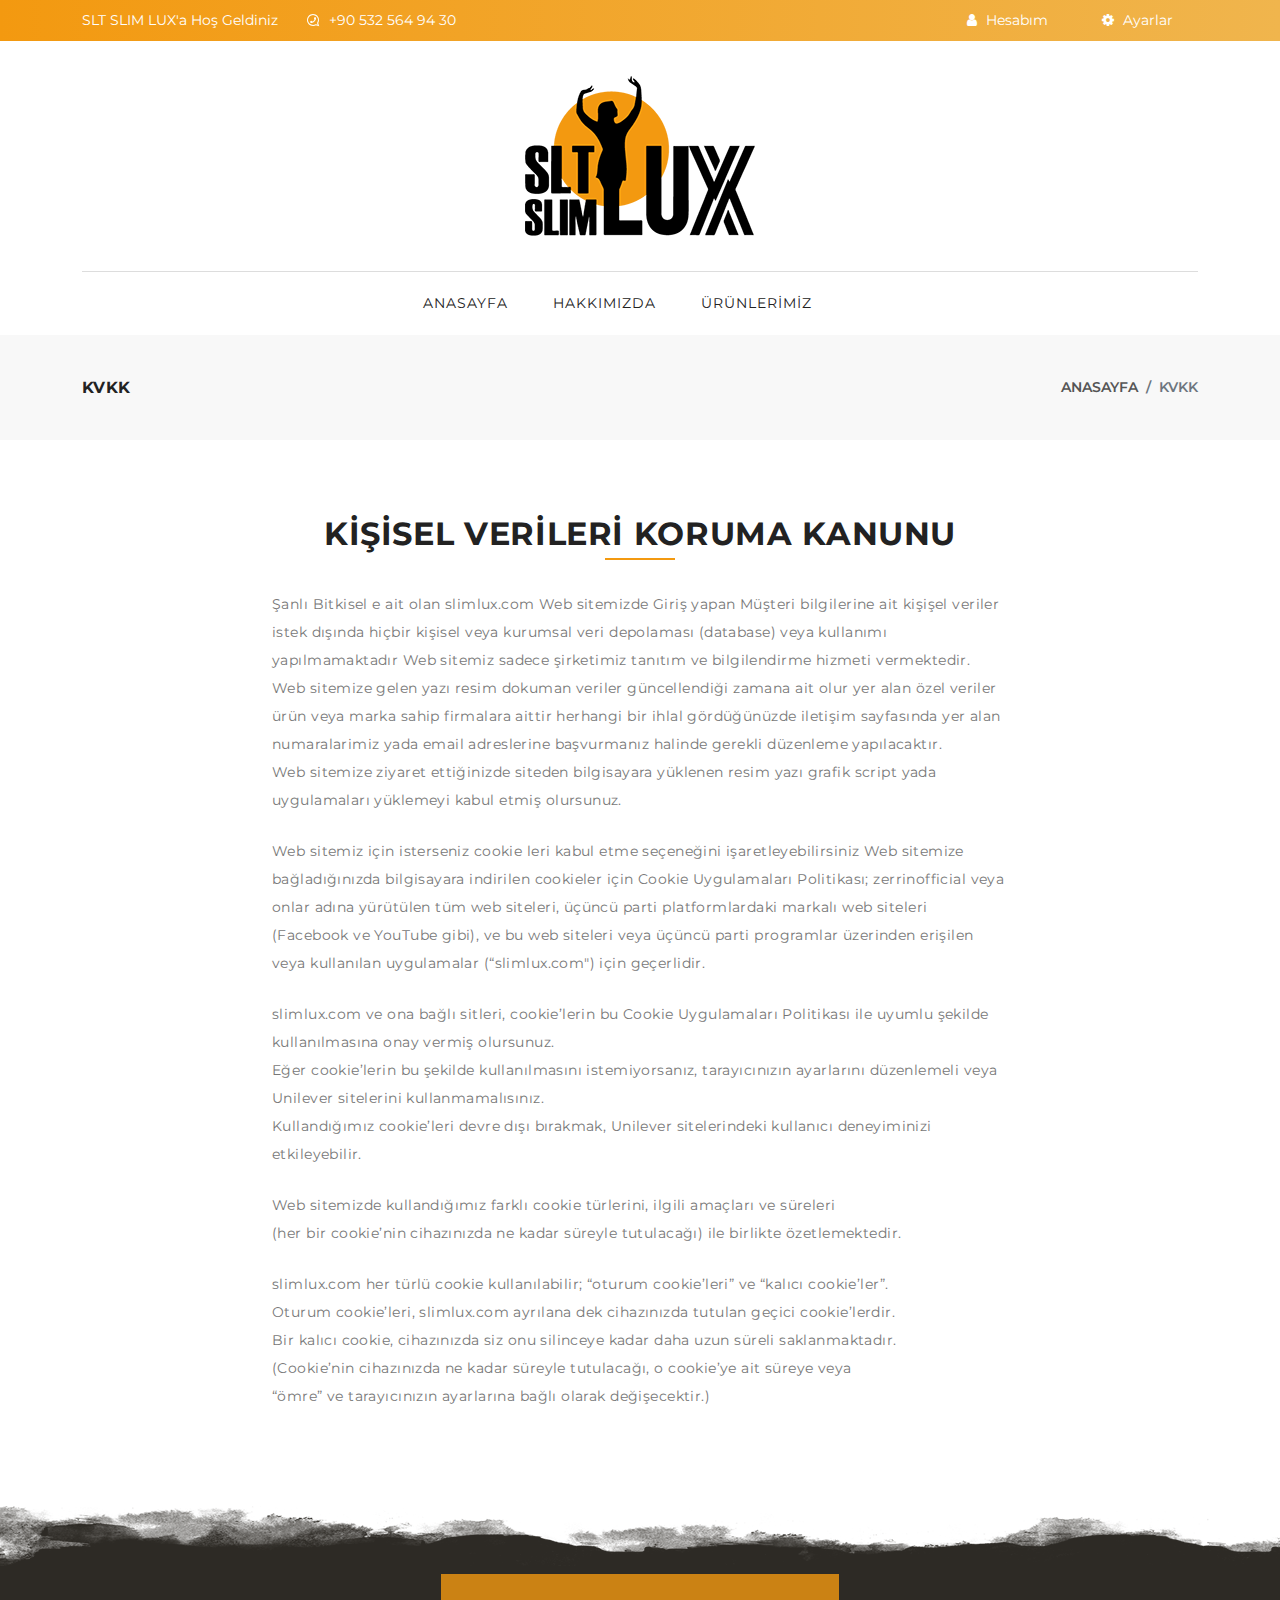
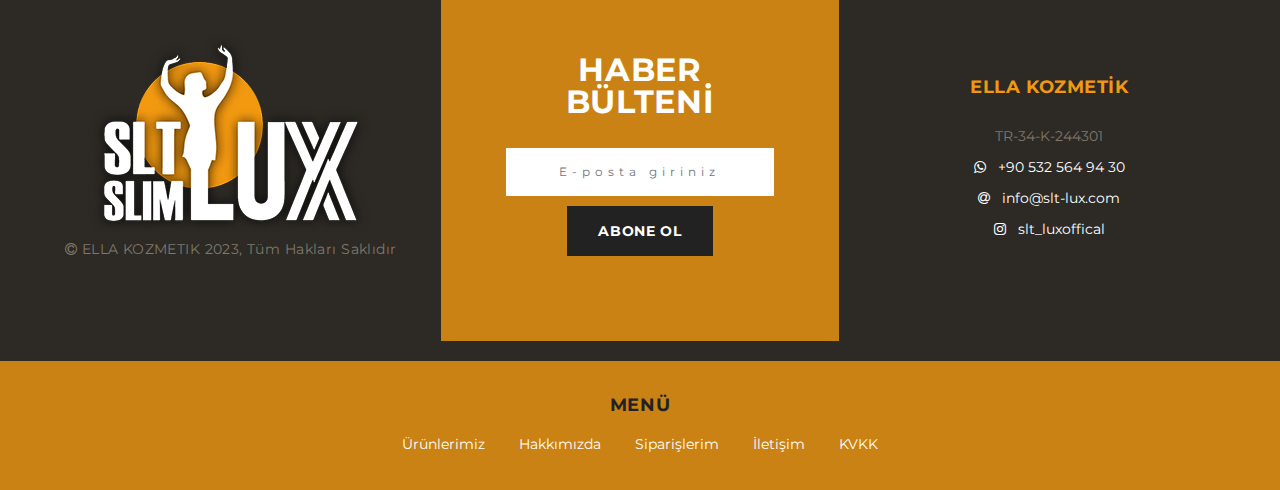
<file: kvkk.html>
<!DOCTYPE html>
<html lang="tr">

<head>
    <meta http-equiv="Content-Type" content="text/html; charset=UTF-8">
    <meta http-equiv="X-UA-Compatible" content="IE=edge">
    <meta name="viewport" content="width=device-width, initial-scale=1.0"> 

    <link rel="icon" href="image/L- logo.png" type="image/x-icon"/>
    <link rel="shortcut icon" href="image/L- logo.png" type="image/x-icon"/>
    <title>SLT SLIM LUX</title>

    <!--Google font-->
    <link rel="preconnect" href="https://fonts.googleapis.com"><link rel="preconnect" href="https://fonts.gstatic.com" crossorigin><link href="https://fonts.googleapis.com/css2?family=Montserrat:ital,wght@0,100;0,200;0,300;0,400;0,500;0,600;0,700;0,800;0,900;1,100;1,200;1,300;1,400;1,500;1,600;1,700;1,800;1,900&display=swap" rel="stylesheet">
	
    <!-- Icons -->
    <link rel="stylesheet" type="text/css" href="css/vendors/font-awesome.css">

    <!--Slick slider css-->
    <link rel="stylesheet" type="text/css" href="css/vendors/slick.css">
    <link rel="stylesheet" type="text/css" href="css/vendors/slick-theme.css">

    <!-- Animate icon -->
    <link rel="stylesheet" type="text/css" href="css/vendors/animate.css">

    <!-- Themify icon -->
    <link rel="stylesheet" type="text/css" href="css/vendors/themify-icons.css">

    <!-- Bootstrap css -->
    <link rel="stylesheet" type="text/css" href="css/vendors/bootstrap.css">

    <!-- Theme css -->
    <link rel="stylesheet" type="text/css" href="css/style.css">
	
    <!-- Custom css -->
    <link rel="stylesheet" type="text/css" href="css/custom.css">

</head>

<body class="theme-color-27">

	<!-- header start -->
    <header class="header-2 green-gradient">
        <div class="mobile-fix-option"></div>
        <div class="top-header top-header-dark">
            <div class="container">
                <div class="row">
                    <div class="col-lg-6">
                        <div class="header-contact">
                            <ul>
                                <li>SLT SLIM LUX'a Hoş Geldiniz</li>
                           		<li><i class="fa fa-whatsapp" aria-hidden="true"></i><a href="https://web.whatsapp.com/" style="color: white">+90 532 564 94 30</a></li>
                            </ul>
                        </div>
                    </div>
                    <div class="col-lg-6 text-end">
                        <ul class="header-dropdown">
                            <li class="onhover-dropdown mobile-account">
                                <i class="fa fa-user" aria-hidden="true"></i> Hesabım
                                <ul class="onhover-show-div">
                                    <li><a href="login.html">Üye Girişi</a></li>
                                    <li><a href="register.html">Üye Ol</a></li>
                                    <li><a href="siparis.html">Favorilerim</a></li>
                                    <li><a href="siparis.html">Siparişlerim</a></li>
                                </ul>
                            </li>	
                            <li class="onhover-dropdown mobile-wishlist">
                                <i class="fa fa-gear" aria-hidden="true"></i> Ayarlar
                                <ul class="onhover-show-div">
                                    <li><a href="index-eng.html">English</a></li>
                                    <li><a href="index-rus.html">Русский</a></li>
                                	<li><a href="index-2.html" style="color:#f39910">Alternatif Anasayfa</a></li>
                                </ul>
                            </li>                    
						</ul>
                    </div>
                </div>
            </div>
        </div>

        <div class="container">
            <div class="row">
                <div class="col-sm-12">
                    <div class="main-menu border-section border-top-0">
						
                        <div class="menu-left pt-5 pb-3">
                            <div class="fa fa-bars sidebar-bar" aria-hidden="true" style="color: rgba(255,255,255,0.00)"></div>
                        </div>
						
                        <div class="brand-logo layout2-logo">
                            <a href="index.html"><img src="image/LUX-logo.png" class="img-fluid blur-up lazyload"
                                    alt="LUX-logo"></a>
                        </div>
						
                        <div class="menu-right pt-5 pb-3">
                            <div class="fa fa-bars sidebar-bar" aria-hidden="true" style="color: rgba(255,255,255,0.00)"></div>
                        </div>
						
                    </div>
                </div>
            </div>
        </div>

        <div class="container">
            <div class="row ">
                <div class="col-lg-12">
                    <div class="main-nav-center">
                        <nav id="main-nav">
                            <div class="toggle-nav"><i class="fa fa-bars sidebar-bar"></i></div>
                            <ul id="main-menu" class="sm pixelstrap sm-horizontal">
                                <li>
                                <div class="mobile-back text-end">Kapat<i class="fa fa-angle-right ps-2" aria-hidden="true"></i></div>
                                </li>
                                <li><a href="index.html">Anasayfa</a></li>
                                <li><a href="about.html">Hakkımızda</a></li>
                                <li><a href="index.html#urunlerimiz">Ürünlerimiz</a></li>
                            </ul>
                        </nav>
                    </div>
                </div>
            </div>
        </div>
    </header>
    <!-- header end -->

    <!---------------------------------------------------------------------------------------------------------------------------------------------------->

    <!-- breadcrumb start -->
    <div class="breadcrumb-section">
        <div class="container">
            <div class="row">
                <div class="col-sm-6">
                    <div class="page-title">
                        <h2>KVKK</h2>
                    </div>
                </div>
                <div class="col-sm-6">
                    <nav aria-label="breadcrumb" class="theme-breadcrumb">
                        <ol class="breadcrumb">
                            <li class="breadcrumb-item"><a href="index.html">Anasayfa</a></li>
                            <li class="breadcrumb-item active">KVKK</li>
                        </ol>
                    </nav>
                </div>
            </div>
        </div>
    </div>
    <!-- breadcrumb End -->	
	
    <!-- about section start -->
    <section class="about-page section-b-space mb-5">
        <div class="container">
            <div class="row">
				
    			<div class="title1 mt-5">
    			    <h2 class="title-inner1">KİŞİSEL VERİLERİ KORUMA KANUNU</h2>
    			</div>				
				
                <div class="col-lg-8 offset-lg-2">
                    <div class="product-para">
						
        			<p>Şanlı Bitkisel e ait olan slimlux.com Web sitemizde Giriş yapan Müşteri bilgilerine ait kişişel veriler istek dışında hiçbir kişisel veya kurumsal veri depolaması (database) veya kullanımı yapılmamaktadır Web sitemiz sadece şirketimiz tanıtım ve bilgilendirme hizmeti vermektedir.<br> Web sitemize gelen yazı resim dokuman veriler güncellendiği zamana ait olur yer alan özel veriler ürün veya marka sahip firmalara aittir herhangi bir ihlal gördüğünüzde iletişim sayfasında yer alan numaralarimiz yada email adreslerine başvurmanız halinde gerekli düzenleme yapılacaktır.<br> Web sitemize ziyaret ettiğinizde siteden bilgisayara yüklenen resim yazı grafik script yada uygulamaları yüklemeyi kabul etmiş olursunuz.</p>
        			<p>Web sitemiz için isterseniz cookie leri kabul etme seçeneğini işaretleyebilirsiniz Web sitemize bağladığınızda bilgisayara indirilen cookieler için Cookie Uygulamaları Politikası; zerrinofficial veya onlar adına yürütülen tüm web siteleri, üçüncü parti platformlardaki markalı web siteleri (Facebook ve YouTube gibi), ve bu web siteleri veya üçüncü parti programlar üzerinden erişilen veya kullanılan uygulamalar (“slimlux.com") için geçerlidir.</p>
        			<p>slimlux.com ve ona bağlı sitleri, cookie’lerin bu Cookie Uygulamaları Politikası ile uyumlu şekilde kullanılmasına onay vermiş olursunuz.<br>Eğer cookie’lerin bu şekilde kullanılmasını istemiyorsanız, tarayıcınızın ayarlarını düzenlemeli veya Unilever sitelerini kullanmamalısınız.<br>Kullandığımız cookie’leri devre dışı bırakmak, Unilever sitelerindeki kullanıcı deneyiminizi etkileyebilir.</p>
        			<p>Web sitemizde kullandığımız farklı cookie türlerini, ilgili amaçları ve süreleri<br> (her bir cookie’nin cihazınızda ne kadar süreyle tutulacağı) ile birlikte özetlemektedir.</p>
        			<p>slimlux.com her türlü cookie kullanılabilir; “oturum cookie’leri” ve “kalıcı cookie’ler”.<br> Oturum cookie’leri, slimlux.com ayrılana dek cihazınızda tutulan geçici cookie’lerdir.<br> Bir kalıcı cookie, cihazınızda siz onu silinceye kadar daha uzun süreli saklanmaktadır. <br>(Cookie’nin cihazınızda ne kadar süreyle tutulacağı, o cookie’ye ait süreye veya<br> “ömre” ve tarayıcınızın ayarlarına bağlı olarak değişecektir.)</p>
						
                    </div>
                </div>		
            </div>
        </div>
    </section>
    <!-- about section end -->
	

    <!---------------------------------------------------------------------------------------------------------------------------------------------------->
	
    <!-- footer -->
    <footer class="jewel-footer effect-cls footer-effect">
        <div class="dark-layout">
            <section class="p-0 ">
                <div class="container-fluid pt-5">
                    <div class="row footer-theme2 section-light footer-border">
                        <div class="col">
                            <div class=" footer-block">
                                <div class="footer-container">
                                        <div class="footer-logo">
                                            <img src="image/LUX_logo-footer.png" alt="">
											<p><i class="fa fa-copyright"></i> ELLA KOZMETIK 2023, Tüm Hakları Saklıdır</p>
                                        </div>
                                </div>
                            </div>
                        </div>
                        <div class="col form-p p-0">
                            <div class="footer-block">
                                <div class="subscribe-white">
                                    <h2 class="text-white">haber bülteni</h2>
                                    <form>
                                        <div class="form-group">
                                            <input type="text" class="form-control" id="exampleFormControlInput"
                                                placeholder="E-posta giriniz">
                                            <button type="submit" class="btn btn-solid black-btn">ABONE OL</button>
                                        </div>
                                    </form>
                                </div>
                            </div>
                        </div>
                        <div class="col">
                            <div class=" footer-block">
                                <div class="footer-container">
                                    <div class="footer-title">
                                        <h4>Ella Kozmetik</h4>
                                    </div>
                                    <div class="footer-contant">
                                        <ul class="contact-details">
                                            <li>TR-34-K-244301</li>
                                            <li><a href="https://web.whatsapp.com/"><i class="fa fa-whatsapp"></i> &nbsp; +90 532  564 94 30</a></li>
                                            <li><a href="#"><i class="fa fa-at"></i> &nbsp; info@slt-lux.com</a></li>
                                            <li><a href="https://www.instagram.com/accounts/login/"><i class="fa fa-instagram"></i> &nbsp; slt_luxoffical</a></li>
                                        </ul>
                                    </div>
                                </div>
                            </div>
                        </div>
                    </div>
                </div>
            </section>
        </div>
        <div class="yellow-layout box-layout">
            <div class="container">
                <section class="small-section">
                    <div class="row footer-theme2">
                        <div class="col">
                            <div class="footer-link link-white">
                                <div class="footer-title">
                                    <h4>Menü</h4>
                                </div>
                                <div class="footer-contant">
                                    <ul>
                                        <li><a href="index.html#urunlerimiz">Ürünlerimiz</a></li>
                                        <li><a href="about.html">Hakkımızda</a></li>
                                        <li><a href="siparis.html">Siparişlerim</a></li>
                                        <li><a href="contact.html">İletişim</a></li>
                                        <li><a href="kvkk.html">KVKK</a></li>
                                    </ul>
                                </div>
                            </div>
                        </div>
                    </div>
                </section>
            </div>
        </div>
    </footer>
    <!-- footer end -->

    <!-- tap to top -->
    <div class="tap-top">
        <div>
            <i class="fa fa-angle-double-up"></i>
        </div>
    </div>
    <!-- tap to top end -->


    <!-- latest jquery-->
    <script src="js/jquery-3.3.1.min.js"></script>

    <!-- fly cart ui jquery-->
    <script src="js/jquery-ui.min.js"></script>

    <!-- slick js-->
    <script src="js/slick.js"></script>

    <!-- menu js-->
    <script src="js/menu.js"></script>

    <!-- lazyload js-->
    <script src="js/lazysizes.min.js"></script>

    <!-- Bootstrap js-->
    <script src="js/bootstrap.bundle.min.js"></script>

    <!-- Bootstrap Notification js-->
    <script src="js/bootstrap-notify.min.js"></script>

    <!-- Fly cart js-->
    <script src="js/fly-cart.js"></script>

    <!-- Timer js-->
    <script src="js/timer.js"></script>

    <!-- Theme js-->
    <script src="js/theme-setting.js"></script>
    <script src="js/script.js"></script>



    <script>
        $(window).on('load', function () {
            setTimeout(function () {
                $('#exampleModal').modal('show');
            }, 2500);
        });

        function openSearch() {
            document.getElementById("search-overlay").style.display = "block";
        }

        function closeSearch() {
            document.getElementById("search-overlay").style.display = "none";
        }
    </script>

</body>

</html>
</file>
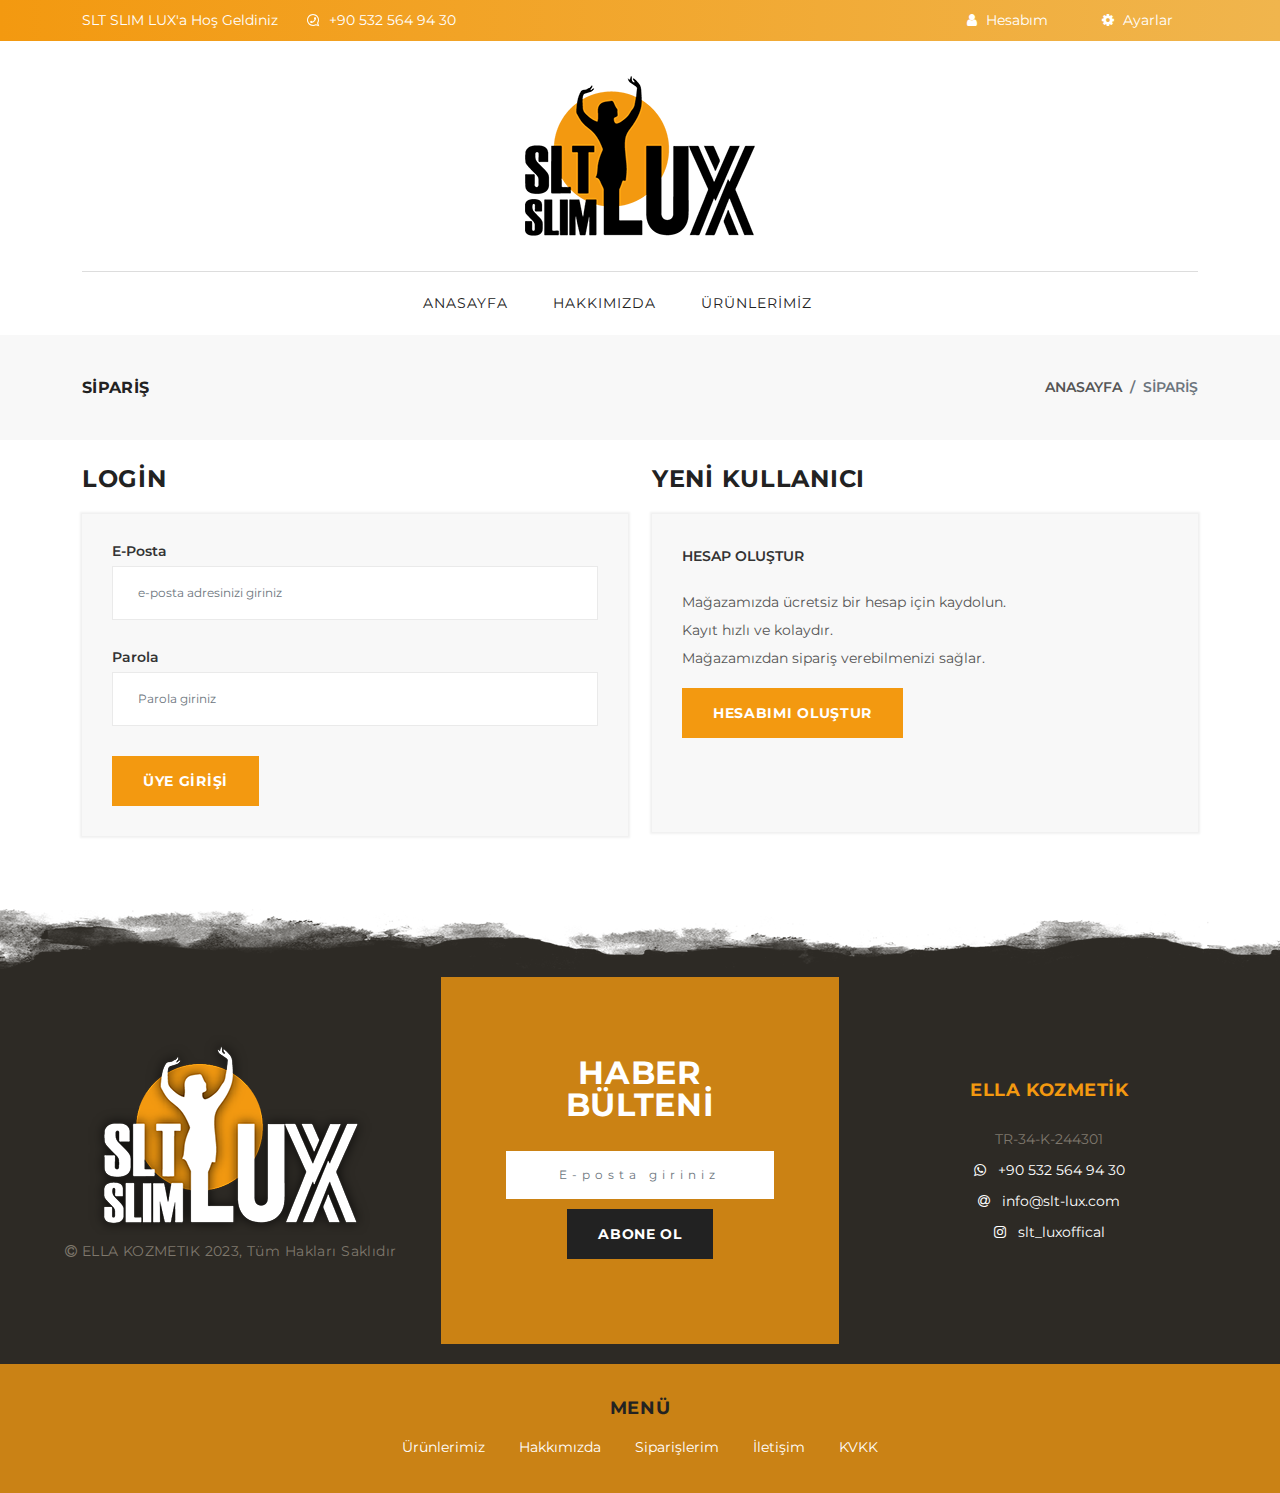
<file: login.html>
<!DOCTYPE html>
<html lang="tr">

<head>
    <meta http-equiv="Content-Type" content="text/html; charset=UTF-8">
    <meta http-equiv="X-UA-Compatible" content="IE=edge">
    <meta name="viewport" content="width=device-width, initial-scale=1.0"> 

    <link rel="icon" href="image/L- logo.png" type="image/x-icon"/>
    <link rel="shortcut icon" href="image/L- logo.png" type="image/x-icon"/>
    <title>SLT SLIM LUX</title>

    <!--Google font-->
    <link rel="preconnect" href="https://fonts.googleapis.com"><link rel="preconnect" href="https://fonts.gstatic.com" crossorigin><link href="https://fonts.googleapis.com/css2?family=Montserrat:ital,wght@0,100;0,200;0,300;0,400;0,500;0,600;0,700;0,800;0,900;1,100;1,200;1,300;1,400;1,500;1,600;1,700;1,800;1,900&display=swap" rel="stylesheet">

    <!-- Icons -->
    <link rel="stylesheet" type="text/css" href="css/vendors/font-awesome.css">

    <!--Slick slider css-->
    <link rel="stylesheet" type="text/css" href="css/vendors/slick.css">
    <link rel="stylesheet" type="text/css" href="css/vendors/slick-theme.css">

    <!-- Animate icon -->
    <link rel="stylesheet" type="text/css" href="css/vendors/animate.css">

    <!-- Themify icon -->
    <link rel="stylesheet" type="text/css" href="css/vendors/themify-icons.css">

    <!-- Bootstrap css -->
    <link rel="stylesheet" type="text/css" href="css/vendors/bootstrap.css">

    <!-- Theme css -->
    <link rel="stylesheet" type="text/css" href="css/style.css">
	
    <!-- Custom css -->
    <link rel="stylesheet" type="text/css" href="css/custom.css">

</head>

<body class="theme-color-27">

	<!-- header start -->
    <header class="header-2 green-gradient">
        <div class="mobile-fix-option"></div>
        <div class="top-header top-header-dark">
            <div class="container">
                <div class="row">
                    <div class="col-lg-6">
                        <div class="header-contact">
                            <ul>
                                <li>SLT SLIM LUX'a Hoş Geldiniz</li>
                           		<li><i class="fa fa-whatsapp" aria-hidden="true"></i><a href="https://web.whatsapp.com/" style="color: white">+90 532 564 94 30</a></li>
                            </ul>
                        </div>
                    </div>
                    <div class="col-lg-6 text-end">
                        <ul class="header-dropdown">
                            <li class="onhover-dropdown mobile-account">
                                <i class="fa fa-user" aria-hidden="true"></i> Hesabım
                                <ul class="onhover-show-div">
                                    <li><a href="login.html">Üye Girişi</a></li>
                                    <li><a href="register.html">Üye Ol</a></li>
                                    <li><a href="siparis.html">Favorilerim</a></li>
                                    <li><a href="siparis.html">Siparişlerim</a></li>
                                </ul>
                            </li>	
                            <li class="onhover-dropdown mobile-wishlist">
                                <i class="fa fa-gear" aria-hidden="true"></i> Ayarlar
                                <ul class="onhover-show-div">
                                    <li><a href="index-eng.html">English</a></li>
                                    <li><a href="index-rus.html">Русский</a></li>
                                	<li><a href="index-2.html" style="color:#f39910">Alternatif Anasayfa</a></li>
                                </ul>
                            </li>                    
						</ul>
                    </div>
                </div>
            </div>
        </div>

        <div class="container">
            <div class="row">
                <div class="col-sm-12">
                    <div class="main-menu border-section border-top-0">
						
                        <div class="menu-left pt-5 pb-3">
                            <div class="fa fa-bars sidebar-bar" aria-hidden="true" style="color: rgba(255,255,255,0.00)"></div>
                        </div>
						
                        <div class="brand-logo layout2-logo">
                            <a href="index.html"><img src="image/LUX-logo.png" class="img-fluid blur-up lazyload"
                                    alt="LUX-logo"></a>
                        </div>
						
                        <div class="menu-right pt-5 pb-3">
                            <div class="fa fa-bars sidebar-bar" aria-hidden="true" style="color: rgba(255,255,255,0.00)"></div>
                        </div>
						
                    </div>
                </div>
            </div>
        </div>

        <div class="container">
            <div class="row ">
                <div class="col-lg-12">
                    <div class="main-nav-center">
                        <nav id="main-nav">
                            <div class="toggle-nav"><i class="fa fa-bars sidebar-bar"></i></div>
                            <ul id="main-menu" class="sm pixelstrap sm-horizontal">
                                <li>
                                	<div class="mobile-back text-end">Kapat<i class="fa fa-angle-right ps-2" aria-hidden="true"></i></div>
                                </li>
                                <li><a href="index.html">Anasayfa</a></li>
                                <li><a href="about.html">Hakkımızda</a></li>
                                <li><a href="index.html#urunlerimiz">Ürünlerimiz</a></li>
                            </ul>
                        </nav>
                    </div>
                </div>
            </div>
        </div>
    </header>
    <!-- header end -->

    <!---------------------------------------------------------------------------------------------------------------------------------------------------->

    <!-- breadcrumb start -->
    <div class="breadcrumb-section">
        <div class="container">
            <div class="row">
                <div class="col-sm-6">
                    <div class="page-title">
                        <h2>SİPARİŞ</h2>
                    </div>
                </div>
                <div class="col-sm-6">
                    <nav aria-label="breadcrumb" class="theme-breadcrumb">
                        <ol class="breadcrumb">
                            <li class="breadcrumb-item"><a href="index.html">Anasayfa</a></li>
                            <li class="breadcrumb-item active">SİPARİŞ</li>
                        </ol>
                    </nav>
                </div>
            </div>
        </div>
    </div>
    <!-- breadcrumb End -->	
	
    <!--section start-->
    <section class="login-page section-b-space mb-5">
        <div class="container">
            <div class="row">
                <div class="col-lg-6">
                    <h3>Login</h3>
                    <div class="theme-card">
                        <form class="theme-form">
                            <div class="form-group">
                                <label for="email">E-Posta</label>
                                <input type="text" class="form-control" id="email" placeholder="e-posta adresinizi giriniz" required="">
                            </div>
                            <div class="form-group">
                                <label for="review">Parola</label>
                                <input type="password" class="form-control" id="review"
                                    placeholder="Parola giriniz" required="">
                            </div><a href="#" class="btn btn-solid">Üye Girişi</a>
                        </form>
                    </div>
                </div>
                <div class="col-lg-6 right-login">
                    <h3>Yeni Kullanıcı</h3>
                    <div class="theme-card authentication-right">
                        <h6 class="title-font">Hesap Oluştur</h6>
                        <p>Mağazamızda ücretsiz bir hesap için kaydolun.<br> 
							Kayıt hızlı ve kolaydır.<br> 
							Mağazamızdan sipariş verebilmenizi sağlar. </p><a href="#"
                            class="btn btn-solid">Hesabımı Oluştur</a>
                    </div>
                </div>
            </div>
        </div>
    </section>
    <!--Section ends-->
	
    <!---------------------------------------------------------------------------------------------------------------------------------------------------->
	
    <!-- footer -->
    <footer class="jewel-footer effect-cls footer-effect">
        <div class="dark-layout">
            <section class="p-0 ">
                <div class="container-fluid pt-5">
                    <div class="row footer-theme2 section-light footer-border">
                        <div class="col">
                            <div class=" footer-block">
                                <div class="footer-container">
                                        <div class="footer-logo">
                                            <img src="image/LUX_logo-footer.png" alt="">
											<p><i class="fa fa-copyright"></i> ELLA KOZMETIK 2023, Tüm Hakları Saklıdır</p>
                                        </div>
                                </div>
                            </div>
                        </div>
                        <div class="col form-p p-0">
                            <div class="footer-block">
                                <div class="subscribe-white">
                                    <h2 class="text-white">haber bülteni</h2>
                                    <form>
                                        <div class="form-group">
                                            <input type="text" class="form-control" id="exampleFormControlInput"
                                                placeholder="E-posta giriniz">
                                            <button type="submit" class="btn btn-solid black-btn">ABONE OL</button>
                                        </div>
                                    </form>
                                </div>
                            </div>
                        </div>
                        <div class="col">
                            <div class=" footer-block">
                                <div class="footer-container">
                                    <div class="footer-title">
                                        <h4>Ella Kozmetik</h4>
                                    </div>
                                    <div class="footer-contant">
                                        <ul class="contact-details">
                                            <li>TR-34-K-244301</li>
                                            <li><a href="https://web.whatsapp.com/"><i class="fa fa-whatsapp"></i> &nbsp; +90 532  564 94 30</a></li>
                                            <li><a href="#"><i class="fa fa-at"></i> &nbsp; info@slt-lux.com</a></li>
                                            <li><a href="https://www.instagram.com/accounts/login/"><i class="fa fa-instagram"></i> &nbsp; slt_luxoffical</a></li>
                                        </ul>
                                    </div>
                                </div>
                            </div>
                        </div>
                    </div>
                </div>
            </section>
        </div>
        <div class="yellow-layout box-layout">
            <div class="container">
                <section class="small-section">
                    <div class="row footer-theme2">
                        <div class="col">
                            <div class="footer-link link-white">
                                <div class="footer-title">
                                    <h4>Menü</h4>
                                </div>
                                <div class="footer-contant">
                                    <ul>
                                        <li><a href="index.html#urunlerimiz">Ürünlerimiz</a></li>
                                        <li><a href="about.html">Hakkımızda</a></li>
                                        <li><a href="siparis.html">Siparişlerim</a></li>
                                        <li><a href="contact.html">İletişim</a></li>
                                        <li><a href="kvkk.html">KVKK</a></li>
                                    </ul>
                                </div>
                            </div>
                        </div>
                    </div>
                </section>
            </div>
        </div>
    </footer>
    <!-- footer end -->

    <!-- tap to top -->
    <div class="tap-top">
        <div>
            <i class="fa fa-angle-double-up"></i>
        </div>
    </div>
    <!-- tap to top end -->


    <!-- latest jquery-->
    <script src="js/jquery-3.3.1.min.js"></script>

    <!-- fly cart ui jquery-->
    <script src="js/jquery-ui.min.js"></script>

    <!-- slick js-->
    <script src="js/slick.js"></script>

    <!-- menu js-->
    <script src="js/menu.js"></script>

    <!-- lazyload js-->
    <script src="js/lazysizes.min.js"></script>

    <!-- Bootstrap js-->
    <script src="js/bootstrap.bundle.min.js"></script>

    <!-- Bootstrap Notification js-->
    <script src="js/bootstrap-notify.min.js"></script>

    <!-- Fly cart js-->
    <script src="js/fly-cart.js"></script>

    <!-- Timer js-->
    <script src="js/timer.js"></script>

    <!-- Theme js-->
    <script src="js/theme-setting.js"></script>
    <script src="js/script.js"></script>


    <script>
        $(window).on('load', function () {
            setTimeout(function () {
                $('#exampleModal').modal('show');
            }, 2500);
        });

        function openSearch() {
            document.getElementById("search-overlay").style.display = "block";
        }

        function closeSearch() {
            document.getElementById("search-overlay").style.display = "none";
        }
    </script>
	
	
    <!-- Sipariş js-->
	<script>	totalBasket = function(){	total = 0;	$(".prod-item").each(function(index, element) {	if($(element).find("input[type=checkbox]").is(':checked')){	qty = parseInt($(element).find("input[type=number]").val());	price = parseInt($(element).find("input[type=text]").val());	total = total + (price * qty)	}	});	if($("input#discount").val() != ""){	if(CryptoJS.MD5($("input#discount").val()) == "cc1c88f7a12091a0d9ebaf88229489fb"){	$("input#discount").removeClass("is-invalid").addClass("is-valid");	total = total - 30;	}else{	$("input#discount").removeClass("is-valid").addClass("is-invalid");	}	}else{	$("input#discount").removeClass("is-valid").removeClass("is-invalid");	}	$("input#total").val(total+" ₺");	};	totalBasket();	$(".prod-item input").change(function(){	if($('.prod-item input:checked').length > 0){	$('.prod-item input').removeAttr("required");	}else{	$('.prod-item input').attr("required","required");	}	totalBasket();	});	$("input#discount").keyup(function(){ totalBasket(); });	$('select#city').change(function(){	$.ajax({	type: 'GET',	url: 'order/get_town',	data: {key: $('select#city').find(':selected').data('key')},	success: function(html){	$('select#town').html(html);	},	dataType: 'html'	});	}); </script>	
	

</body>

</html>
</file>
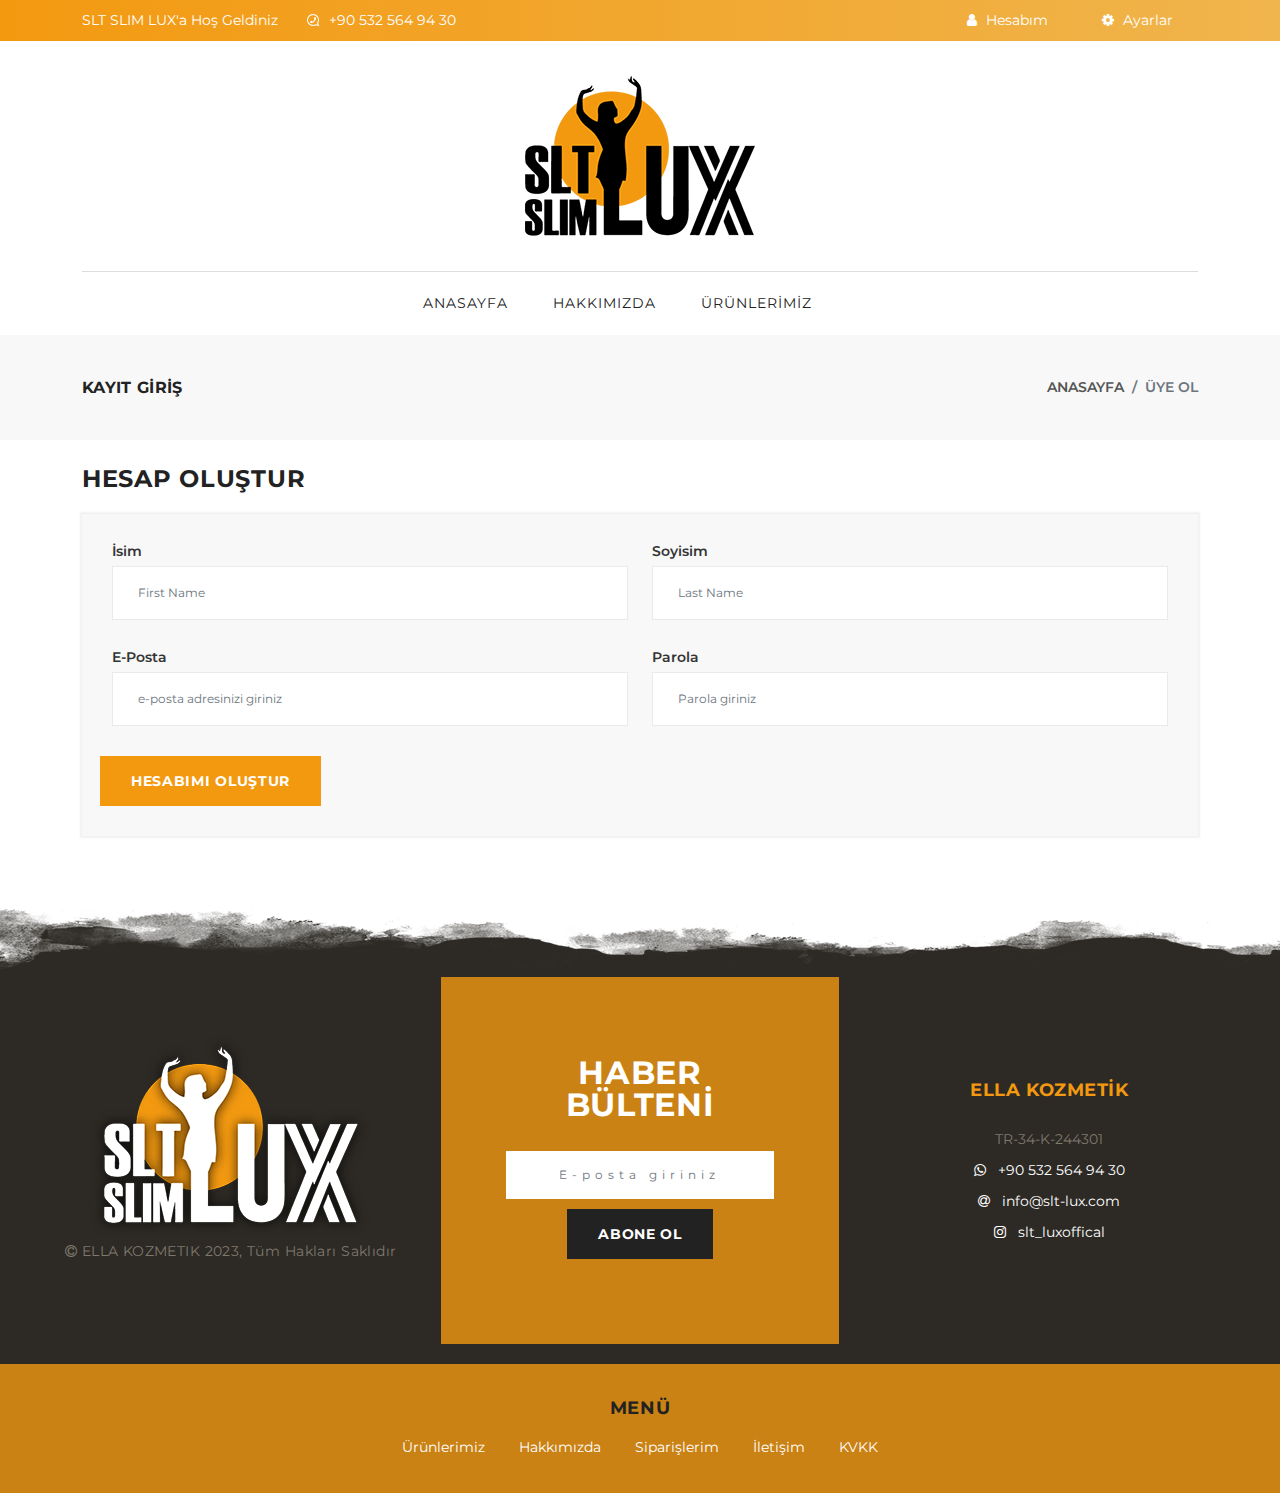
<file: register.html>
<!DOCTYPE html>
<html lang="tr">

<head>
    <meta http-equiv="Content-Type" content="text/html; charset=UTF-8">
    <meta http-equiv="X-UA-Compatible" content="IE=edge">
    <meta name="viewport" content="width=device-width, initial-scale=1.0"> 

    <link rel="icon" href="image/L- logo.png" type="image/x-icon"/>
    <link rel="shortcut icon" href="image/L- logo.png" type="image/x-icon"/>
    <title>SLT SLIM LUX</title>

    <!--Google font-->
    <link rel="preconnect" href="https://fonts.googleapis.com"><link rel="preconnect" href="https://fonts.gstatic.com" crossorigin><link href="https://fonts.googleapis.com/css2?family=Montserrat:ital,wght@0,100;0,200;0,300;0,400;0,500;0,600;0,700;0,800;0,900;1,100;1,200;1,300;1,400;1,500;1,600;1,700;1,800;1,900&display=swap" rel="stylesheet">

    <!-- Icons -->
    <link rel="stylesheet" type="text/css" href="css/vendors/font-awesome.css">

    <!--Slick slider css-->
    <link rel="stylesheet" type="text/css" href="css/vendors/slick.css">
    <link rel="stylesheet" type="text/css" href="css/vendors/slick-theme.css">

    <!-- Animate icon -->
    <link rel="stylesheet" type="text/css" href="css/vendors/animate.css">

    <!-- Themify icon -->
    <link rel="stylesheet" type="text/css" href="css/vendors/themify-icons.css">

    <!-- Bootstrap css -->
    <link rel="stylesheet" type="text/css" href="css/vendors/bootstrap.css">

    <!-- Theme css -->
    <link rel="stylesheet" type="text/css" href="css/style.css">
	
    <!-- Custom css -->
    <link rel="stylesheet" type="text/css" href="css/custom.css">

</head>

<body class="theme-color-27">

	<!-- header start -->
    <header class="header-2 green-gradient">
        <div class="mobile-fix-option"></div>
        <div class="top-header top-header-dark">
            <div class="container">
                <div class="row">
                    <div class="col-lg-6">
                        <div class="header-contact">
                            <ul>
                                <li>SLT SLIM LUX'a Hoş Geldiniz</li>
                           		<li><i class="fa fa-whatsapp" aria-hidden="true"></i><a href="https://web.whatsapp.com/" style="color: white">+90 532 564 94 30</a></li>
                            </ul>
                        </div>
                    </div>
                    <div class="col-lg-6 text-end">
                        <ul class="header-dropdown">
                            <li class="onhover-dropdown mobile-account">
                                <i class="fa fa-user" aria-hidden="true"></i> Hesabım
                                <ul class="onhover-show-div">
                                    <li><a href="login.html">Üye Girişi</a></li>
                                    <li><a href="register.html">Üye Ol</a></li>
                                    <li><a href="siparis.html">Favorilerim</a></li>
                                    <li><a href="siparis.html">Siparişlerim</a></li>
                                </ul>
                            </li>	
                            <li class="onhover-dropdown mobile-wishlist">
                                <i class="fa fa-gear" aria-hidden="true"></i> Ayarlar
                                <ul class="onhover-show-div">
                                    <li><a href="index-eng.html">English</a></li>
                                    <li><a href="index-rus.html">Русский</a></li>
                                	<li><a href="index-2.html" style="color:#f39910">Alternatif Anasayfa</a></li>
                                </ul>
                            </li>                    
						</ul>
                    </div>
                </div>
            </div>
        </div>

        <div class="container">
            <div class="row">
                <div class="col-sm-12">
                    <div class="main-menu border-section border-top-0">
						
                        <div class="menu-left pt-5 pb-3">
                            <div class="fa fa-bars sidebar-bar" aria-hidden="true" style="color: rgba(255,255,255,0.00)"></div>
                        </div>
						
                        <div class="brand-logo layout2-logo">
                            <a href="index.html"><img src="image/LUX-logo.png" class="img-fluid blur-up lazyload"
                                    alt="LUX-logo"></a>
                        </div>
						
                        <div class="menu-right pt-5 pb-3">
                            <div class="fa fa-bars sidebar-bar" aria-hidden="true" style="color: rgba(255,255,255,0.00)"></div>
                        </div>
						
                    </div>
                </div>
            </div>
        </div>

        <div class="container">
            <div class="row ">
                <div class="col-lg-12">
                    <div class="main-nav-center">
                        <nav id="main-nav">
                            <div class="toggle-nav"><i class="fa fa-bars sidebar-bar"></i></div>
                            <ul id="main-menu" class="sm pixelstrap sm-horizontal">
                                <li>
                                	<div class="mobile-back text-end">Kapat<i class="fa fa-angle-right ps-2" aria-hidden="true"></i></div>
                                </li>
                                <li><a href="index.html">Anasayfa</a></li>
                                <li><a href="about.html">Hakkımızda</a></li>
                                <li><a href="index.html#urunlerimiz">Ürünlerimiz</a></li>
                            </ul>
                        </nav>
                    </div>
                </div>
            </div>
        </div>
    </header>
    <!-- header end -->

    <!---------------------------------------------------------------------------------------------------------------------------------------------------->

    <!-- breadcrumb start -->
    <div class="breadcrumb-section">
        <div class="container">
            <div class="row">
                <div class="col-sm-6">
                    <div class="page-title">
                        <h2>Kayıt Giriş</h2>
                    </div>
                </div>
                <div class="col-sm-6">
                    <nav aria-label="breadcrumb" class="theme-breadcrumb">
                        <ol class="breadcrumb">
                            <li class="breadcrumb-item"><a href="index.html">Anasayfa</a></li>
                            <li class="breadcrumb-item active">Üye Ol</li>
                        </ol>
                    </nav>
                </div>
            </div>
        </div>
    </div>
    <!-- breadcrumb End -->	
	
    <!--section start-->
    <section class="register-page section-b-space mb-5">
        <div class="container">
            <div class="row">
                <div class="col-lg-12">
                    <h3>Hesap oluştur</h3>
                    <div class="theme-card">
                        <form class="theme-form">
                            <div class="form-row row">
                                <div class="col-md-6">
                                    <label for="email">İsim</label>
                                    <input type="text" class="form-control" id="fname" placeholder="First Name"
                                        required="">
                                </div>
                                <div class="col-md-6">
                                    <label for="review">Soyisim</label>
                                    <input type="password" class="form-control" id="lname" placeholder="Last Name"
                                        required="">
                                </div>
                            </div>
                            <div class="form-row row">
                                <div class="col-md-6">
                                    <label for="email">E-Posta</label>
                                    <input type="text" class="form-control" id="email" placeholder="e-posta adresinizi giriniz" required="">
                                </div>
                                <div class="col-md-6">
                                    <label for="review">Parola</label>
                                    <input type="password" class="form-control" id="review"
                                        placeholder="Parola giriniz" required="">
                                </div><a href="#" class="btn btn-solid w-auto">Hesabımı oluştur</a>
                            </div>
                        </form>
                    </div>
                </div>
            </div>
        </div>
    </section>
    <!--Section ends-->
	
    <!---------------------------------------------------------------------------------------------------------------------------------------------------->
	
    <!-- footer -->
    <footer class="jewel-footer effect-cls footer-effect">
        <div class="dark-layout">
            <section class="p-0 ">
                <div class="container-fluid pt-5">
                    <div class="row footer-theme2 section-light footer-border">
                        <div class="col">
                            <div class=" footer-block">
                                <div class="footer-container">
                                        <div class="footer-logo">
                                            <img src="image/LUX_logo-footer.png" alt="">
											<p><i class="fa fa-copyright"></i> ELLA KOZMETIK 2023, Tüm Hakları Saklıdır</p>
                                        </div>
                                </div>
                            </div>
                        </div>
                        <div class="col form-p p-0">
                            <div class="footer-block">
                                <div class="subscribe-white">
                                    <h2 class="text-white">haber bülteni</h2>
                                    <form>
                                        <div class="form-group">
                                            <input type="text" class="form-control" id="exampleFormControlInput"
                                                placeholder="E-posta giriniz">
                                            <button type="submit" class="btn btn-solid black-btn">ABONE OL</button>
                                        </div>
                                    </form>
                                </div>
                            </div>
                        </div>
                        <div class="col">
                            <div class=" footer-block">
                                <div class="footer-container">
                                    <div class="footer-title">
                                        <h4>Ella Kozmetik</h4>
                                    </div>
                                    <div class="footer-contant">
                                        <ul class="contact-details">
                                            <li>TR-34-K-244301</li>
                                            <li><a href="https://web.whatsapp.com/"><i class="fa fa-whatsapp"></i> &nbsp; +90 532  564 94 30</a></li>
                                            <li><a href="#"><i class="fa fa-at"></i> &nbsp; info@slt-lux.com</a></li>
                                            <li><a href="https://www.instagram.com/accounts/login/"><i class="fa fa-instagram"></i> &nbsp; slt_luxoffical</a></li>
                                        </ul>
                                    </div>
                                </div>
                            </div>
                        </div>
                    </div>
                </div>
            </section>
        </div>
        <div class="yellow-layout box-layout">
            <div class="container">
                <section class="small-section">
                    <div class="row footer-theme2">
                        <div class="col">
                            <div class="footer-link link-white">
                                <div class="footer-title">
                                    <h4>Menü</h4>
                                </div>
                                <div class="footer-contant">
                                    <ul>
                                        <li><a href="index.html#urunlerimiz">Ürünlerimiz</a></li>
                                        <li><a href="about.html">Hakkımızda</a></li>
                                        <li><a href="siparis.html">Siparişlerim</a></li>
                                        <li><a href="contact.html">İletişim</a></li>
                                        <li><a href="kvkk.html">KVKK</a></li>
                                    </ul>
                                </div>
                            </div>
                        </div>
                    </div>
                </section>
            </div>
        </div>
    </footer>
    <!-- footer end -->

    <!-- tap to top -->
    <div class="tap-top">
        <div>
            <i class="fa fa-angle-double-up"></i>
        </div>
    </div>
    <!-- tap to top end -->


    <!-- latest jquery-->
    <script src="js/jquery-3.3.1.min.js"></script>

    <!-- fly cart ui jquery-->
    <script src="js/jquery-ui.min.js"></script>

    <!-- slick js-->
    <script src="js/slick.js"></script>

    <!-- menu js-->
    <script src="js/menu.js"></script>

    <!-- lazyload js-->
    <script src="js/lazysizes.min.js"></script>

    <!-- Bootstrap js-->
    <script src="js/bootstrap.bundle.min.js"></script>

    <!-- Bootstrap Notification js-->
    <script src="js/bootstrap-notify.min.js"></script>

    <!-- Fly cart js-->
    <script src="js/fly-cart.js"></script>

    <!-- Timer js-->
    <script src="js/timer.js"></script>

    <!-- Theme js-->
    <script src="js/theme-setting.js"></script>
    <script src="js/script.js"></script>


    <script>
        $(window).on('load', function () {
            setTimeout(function () {
                $('#exampleModal').modal('show');
            }, 2500);
        });

        function openSearch() {
            document.getElementById("search-overlay").style.display = "block";
        }

        function closeSearch() {
            document.getElementById("search-overlay").style.display = "none";
        }
    </script>
	
	
    <!-- Sipariş js-->
	<script>	totalBasket = function(){	total = 0;	$(".prod-item").each(function(index, element) {	if($(element).find("input[type=checkbox]").is(':checked')){	qty = parseInt($(element).find("input[type=number]").val());	price = parseInt($(element).find("input[type=text]").val());	total = total + (price * qty)	}	});	if($("input#discount").val() != ""){	if(CryptoJS.MD5($("input#discount").val()) == "cc1c88f7a12091a0d9ebaf88229489fb"){	$("input#discount").removeClass("is-invalid").addClass("is-valid");	total = total - 30;	}else{	$("input#discount").removeClass("is-valid").addClass("is-invalid");	}	}else{	$("input#discount").removeClass("is-valid").removeClass("is-invalid");	}	$("input#total").val(total+" ₺");	};	totalBasket();	$(".prod-item input").change(function(){	if($('.prod-item input:checked').length > 0){	$('.prod-item input').removeAttr("required");	}else{	$('.prod-item input').attr("required","required");	}	totalBasket();	});	$("input#discount").keyup(function(){ totalBasket(); });	$('select#city').change(function(){	$.ajax({	type: 'GET',	url: 'order/get_town',	data: {key: $('select#city').find(':selected').data('key')},	success: function(html){	$('select#town').html(html);	},	dataType: 'html'	});	}); </script>	
	

</body>

</html>
</file>
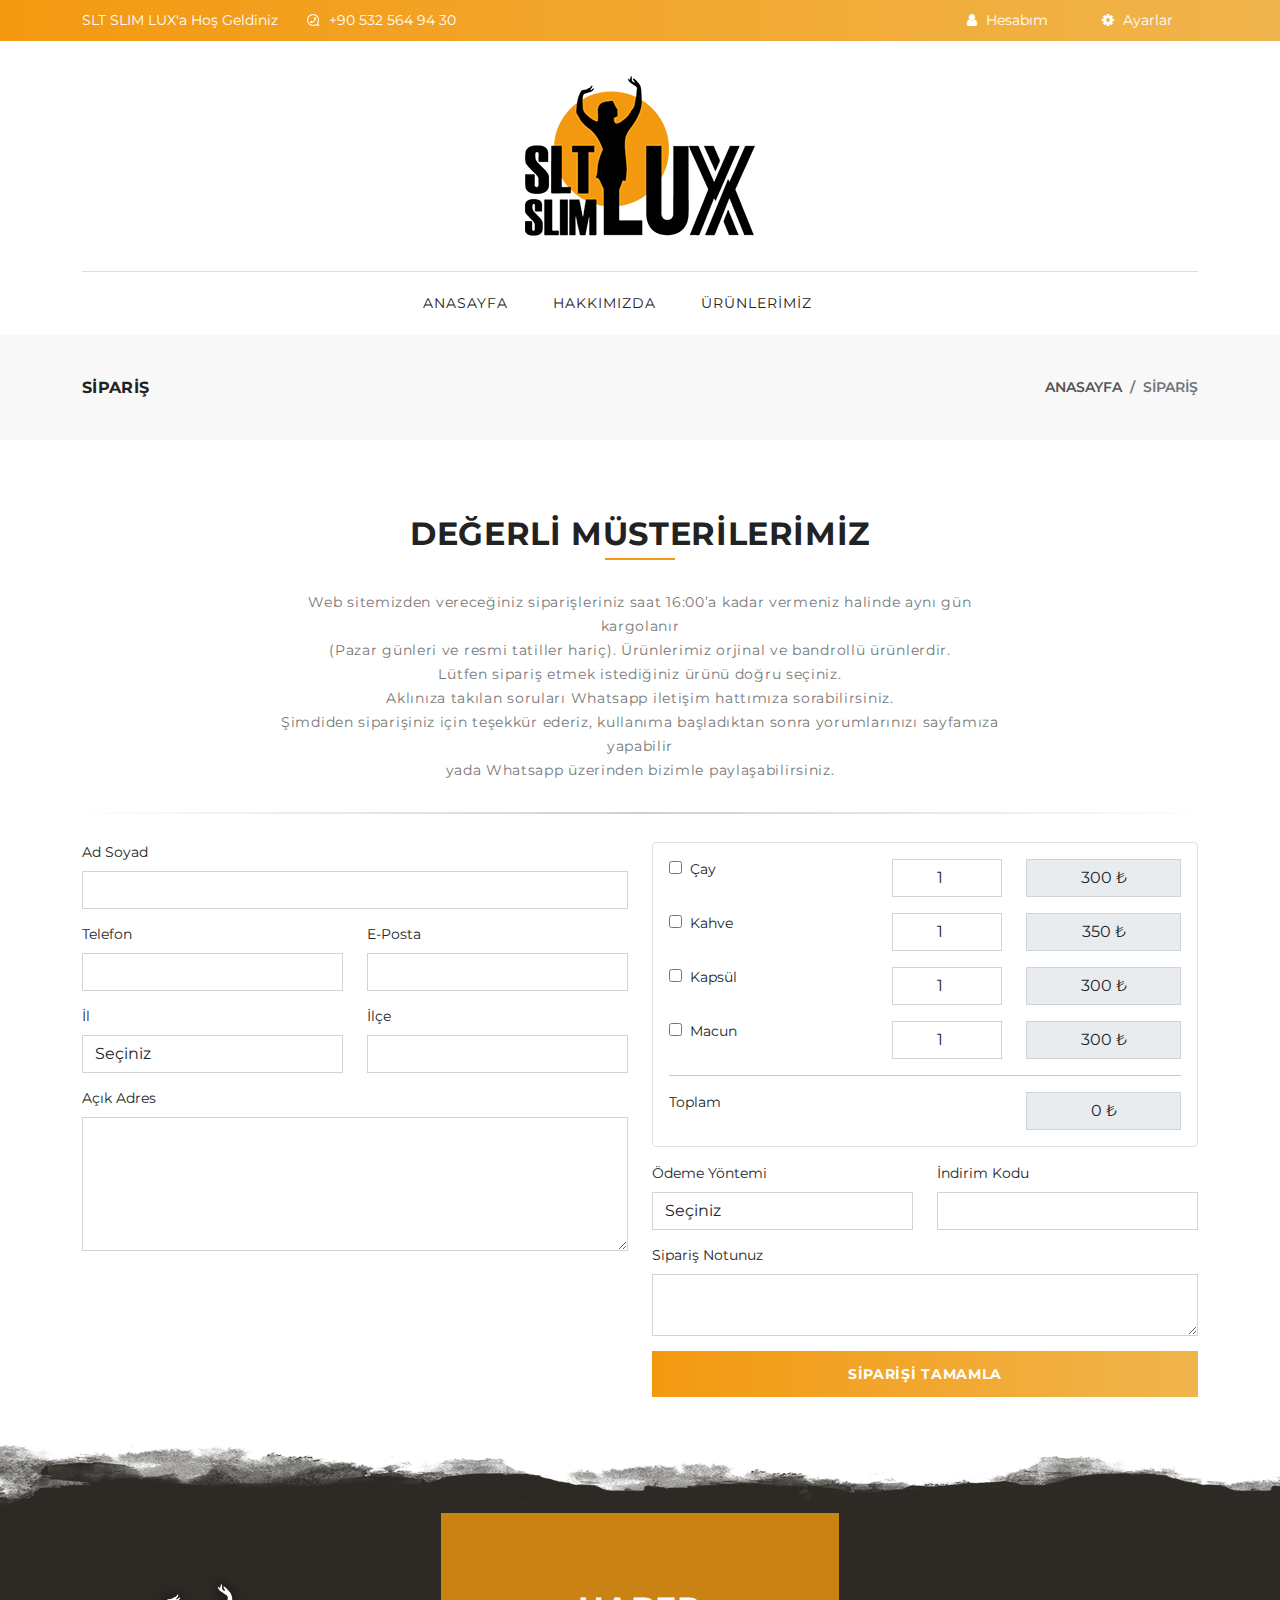
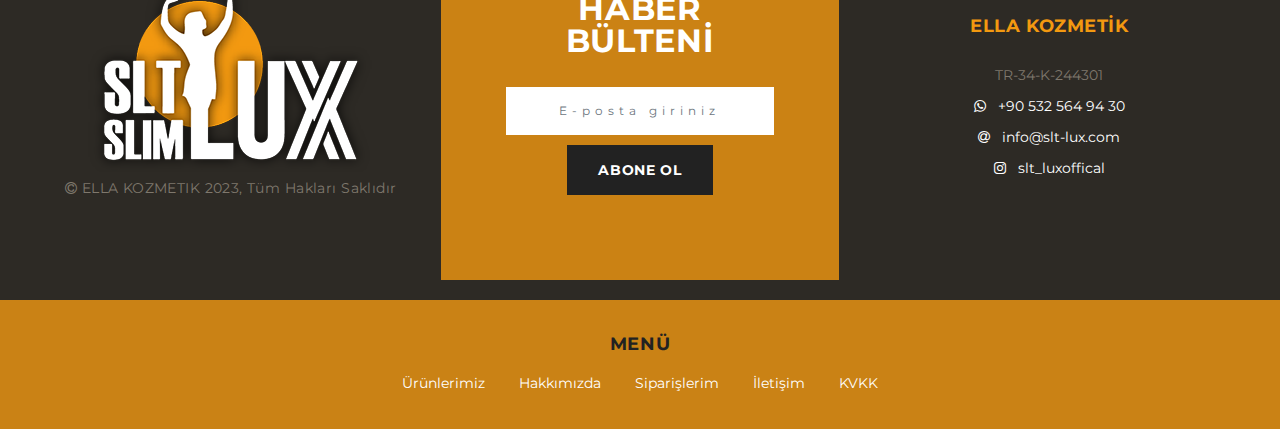
<file: siparis.html>
<!DOCTYPE html>
<html lang="tr">

<head>
    <meta http-equiv="Content-Type" content="text/html; charset=UTF-8">
    <meta http-equiv="X-UA-Compatible" content="IE=edge">
    <meta name="viewport" content="width=device-width, initial-scale=1.0"> 

    <link rel="icon" href="image/L- logo.png" type="image/x-icon"/>
    <link rel="shortcut icon" href="image/L- logo.png" type="image/x-icon"/>
    <title>SLT SLIM LUX</title>

    <!--Google font-->
    <link rel="preconnect" href="https://fonts.googleapis.com"><link rel="preconnect" href="https://fonts.gstatic.com" crossorigin><link href="https://fonts.googleapis.com/css2?family=Montserrat:ital,wght@0,100;0,200;0,300;0,400;0,500;0,600;0,700;0,800;0,900;1,100;1,200;1,300;1,400;1,500;1,600;1,700;1,800;1,900&display=swap" rel="stylesheet">

    <!-- Icons -->
    <link rel="stylesheet" type="text/css" href="css/vendors/font-awesome.css">

    <!--Slick slider css-->
    <link rel="stylesheet" type="text/css" href="css/vendors/slick.css">
    <link rel="stylesheet" type="text/css" href="css/vendors/slick-theme.css">

    <!-- Animate icon -->
    <link rel="stylesheet" type="text/css" href="css/vendors/animate.css">

    <!-- Themify icon -->
    <link rel="stylesheet" type="text/css" href="css/vendors/themify-icons.css">

    <!-- Bootstrap css -->
    <link rel="stylesheet" type="text/css" href="css/vendors/bootstrap.css">

    <!-- Theme css -->
    <link rel="stylesheet" type="text/css" href="css/style.css">
	
    <!-- Custom css -->
    <link rel="stylesheet" type="text/css" href="css/custom.css">

</head>

<body class="theme-color-27">

	<!-- header start -->
    <header class="header-2 green-gradient">
        <div class="mobile-fix-option"></div>
        <div class="top-header top-header-dark">
            <div class="container">
                <div class="row">
                    <div class="col-lg-6">
                        <div class="header-contact">
                            <ul>
                                <li>SLT SLIM LUX'a Hoş Geldiniz</li>
                           		<li><i class="fa fa-whatsapp" aria-hidden="true"></i><a href="https://web.whatsapp.com/" style="color: white">+90 532 564 94 30</a></li>
                            </ul>
                        </div>
                    </div>
                    <div class="col-lg-6 text-end">
                        <ul class="header-dropdown">
                            <li class="onhover-dropdown mobile-account">
                                <i class="fa fa-user" aria-hidden="true"></i> Hesabım
                                <ul class="onhover-show-div">
                                    <li><a href="login.html">Üye Girişi</a></li>
                                    <li><a href="register.html">Üye Ol</a></li>
                                    <li><a href="siparis.html">Favorilerim</a></li>
                                    <li><a href="siparis.html">Siparişlerim</a></li>
                                </ul>
                            </li>	
                            <li class="onhover-dropdown mobile-wishlist">
                                <i class="fa fa-gear" aria-hidden="true"></i> Ayarlar
                                <ul class="onhover-show-div">
                                    <li><a href="index-eng.html">English</a></li>
                                    <li><a href="index-rus.html">Русский</a></li>
                                	<li><a href="index-2.html" style="color:#f39910">Alternatif Anasayfa</a></li>
                                </ul>
                            </li>                    
						</ul>
                    </div>
                </div>
            </div>
        </div>

        <div class="container">
            <div class="row">
                <div class="col-sm-12">
                    <div class="main-menu border-section border-top-0">
						
                        <div class="menu-left pt-5 pb-3">
                            <div class="fa fa-bars sidebar-bar" aria-hidden="true" style="color: rgba(255,255,255,0.00)"></div>
                        </div>
						
                        <div class="brand-logo layout2-logo">
                            <a href="index.html"><img src="image/LUX-logo.png" class="img-fluid blur-up lazyload"
                                    alt="LUX-logo"></a>
                        </div>
						
                        <div class="menu-right pt-5 pb-3">
                            <div class="fa fa-bars sidebar-bar" aria-hidden="true" style="color: rgba(255,255,255,0.00)"></div>
                        </div>
						
                    </div>
                </div>
            </div>
        </div>

        <div class="container">
            <div class="row ">
                <div class="col-lg-12">
                    <div class="main-nav-center">
                        <nav id="main-nav">
                            <div class="toggle-nav"><i class="fa fa-bars sidebar-bar"></i></div>
                            <ul id="main-menu" class="sm pixelstrap sm-horizontal">
                                <li>
                                	<div class="mobile-back text-end">Kapat<i class="fa fa-angle-right ps-2" aria-hidden="true"></i></div>
                                </li>
                                <li><a href="index.html">Anasayfa</a></li>
                                <li><a href="about.html">Hakkımızda</a></li>
                                <li><a href="index.html#urunlerimiz">Ürünlerimiz</a></li>
                            </ul>
                        </nav>
                    </div>
                </div>
            </div>
        </div>
    </header>
    <!-- header end -->

    <!---------------------------------------------------------------------------------------------------------------------------------------------------->

    <!-- breadcrumb start -->
    <div class="breadcrumb-section">
        <div class="container">
            <div class="row">
                <div class="col-sm-6">
                    <div class="page-title">
                        <h2>SİPARİŞ</h2>
                    </div>
                </div>
                <div class="col-sm-6">
                    <nav aria-label="breadcrumb" class="theme-breadcrumb">
                        <ol class="breadcrumb">
                            <li class="breadcrumb-item"><a href="index.html">Anasayfa</a></li>
                            <li class="breadcrumb-item active">SİPARİŞ</li>
                        </ol>
                    </nav>
                </div>
            </div>
        </div>
    </div>
    <!-- breadcrumb End -->	
	
	<section>
 		<div class="container">
 		  <div class="row">
			  
    			<div class="title1 mt-5">
    			    <h2 class="title-inner1">Değerli Müsterilerimiz</h2>
    			</div>				
				
                <div class="col-lg-8 offset-lg-2">
                    <div class="product-para text-center">
 		      <p>Web sitemizden vereceğiniz siparişleriniz saat 16:00’a kadar vermeniz halinde aynı gün kargolanır<br>
				  (Pazar günleri ve resmi tatiller hariç). Ürünlerimiz orjinal ve bandrollü ürünlerdir.<br>
				  Lütfen sipariş etmek istediğiniz ürünü doğru seçiniz.<br>
				  Aklınıza takılan soruları Whatsapp iletişim hattımıza sorabilirsiniz.<br>
				  Şimdiden siparişiniz için teşekkür ederiz, kullanıma başladıktan sonra yorumlarınızı sayfamıza yapabilir<br>
				  yada Whatsapp üzerinden bizimle paylaşabilirsiniz.</p>
                    </div>
                </div>				  

				<hr class="hr-style">
			  
 		    <div class="col-md-12">
 		      <form method="post">
 		        <div class="row justify-content-center mb-5">
 		          <input type="hidden" name="ref" value="" />
 		          <div class="col-md-6 col-12">
 		            <div class="form-group">
 		              <label for="fullname">Ad Soyad</label>
 		              <input type="text" class="form-control" id="fullname" name="fullname" required="required">
 		            </div>
 		            <div class="row">
 		              <div class="col-md-6 col-12">
 		                <div class="form-group">
 		                  <label for="phone">Telefon</label>
 		                  <input type="text" class="form-control" id="phone" name="phone" required="required">
 		                </div>
 		              </div>
 		              <div class="col-md-6 col-12">
 		                <div class="form-group">
 		                  <label for="email">E-Posta</label>
 		                  <input type="email" class="form-control" id="email" name="email">
 		                </div>
 		              </div>
 		              <div class="col-md-6 col-12">
 		                <div class="form-group">
 		                  <label for="city">İl</label>
 		                  <select class="form-control" id="city" name="city" required="required">
 		                    <option value="" class="d-none">Seçiniz</option>
 		                    <option data-key="34">İSTANBUL</option>
 		                    <option data-key="6">ANKARA</option>
 		                    <option data-key="35">İZMİR</option>
 		                    <option data-key="16">BURSA</option>
 		                    <option data-key="1">ADANA</option>
 		                    <option data-key="2">ADIYAMAN</option>
 		                    <option data-key="3">AFYONKARAHİSAR</option>
 		                    <option data-key="4">AĞRI</option>
 		                    <option data-key="68">AKSARAY</option>
 		                    <option data-key="5">AMASYA</option>
 		                    <option data-key="7">ANTALYA</option>
 		                    <option data-key="75">ARDAHAN</option>
 		                    <option data-key="8">ARTVİN</option>
 		                    <option data-key="9">AYDIN</option>
 		                    <option data-key="10">BALIKESİR</option>
 		                    <option data-key="74">BARTIN</option>
 		                    <option data-key="72">BATMAN</option>
 		                    <option data-key="69">BAYBURT</option>
 		                    <option data-key="11">BİLECİK</option>
 		                    <option data-key="12">BİNGÖL</option>
 		                    <option data-key="13">BİTLİS</option>
 		                    <option data-key="14">BOLU</option>
 		                    <option data-key="15">BURDUR</option>
 		                    <option data-key="17">ÇANAKKALE</option>
 		                    <option data-key="18">ÇANKIRI</option>
 		                    <option data-key="19">ÇORUM</option>
 		                    <option data-key="20">DENİZLİ</option>
 		                    <option data-key="21">DİYARBAKIR</option>
 		                    <option data-key="41">KOCAELİ</option>
 		                    <option data-key="42">KONYA</option>
 		                    <option data-key="43">KÜTAHYA</option>
 		                    <option data-key="44">MALATYA</option>
 		                    <option data-key="45">MANİSA</option>
 		                    <option data-key="47">MARDİN</option>
 		                    <option data-key="33">MERSİN</option>
 		                    <option data-key="48">MUĞLA</option>
 		                    <option data-key="49">MUŞ</option>
 		                    <option data-key="50">NEVŞEHİR</option>
 		                    <option data-key="51">NİĞDE</option>
 		                    <option data-key="52">ORDU</option>
 		                    <option data-key="80">OSMANİYE</option>
 		                    <option data-key="53">RİZE</option>
 		                    <option data-key="54">SAKARYA</option>
 		                    <option data-key="55">SAMSUN</option>
 		                    <option data-key="56">SİİRT</option>
 		                    <option data-key="57">SİNOP</option>
 		                    <option data-key="73">ŞIRNAK</option>
 		                    <option data-key="58">SİVAS</option>
 		                    <option data-key="59">TEKİRDAĞ</option>
 		                    <option data-key="60">TOKAT</option>
 		                    <option data-key="61">TRABZON</option>
 		                    <option data-key="62">TUNCELİ</option>
 		                    <option data-key="63">ŞANLIURFA</option>
 		                    <option data-key="64">UŞAK</option>
 		                    <option data-key="65">VAN</option>
 		                    <option data-key="77">YALOVA</option>
 		                    <option data-key="66">YOZGAT</option>
 		                    <option data-key="67">ZONGULDAK</option>
 		                    <option data-key="81">DÜZCE</option>
 		                    <option data-key="22">EDİRNE</option>
 		                    <option data-key="23">ELAZIĞ</option>
 		                    <option data-key="24">ERZİNCAN</option>
 		                    <option data-key="25">ERZURUM</option>
 		                    <option data-key="26">ESKİŞEHİR</option>
 		                    <option data-key="27">GAZİANTEP</option>
 		                    <option data-key="28">GİRESUN</option>
 		                    <option data-key="29">GÜMÜŞHANE</option>
 		                    <option data-key="30">HAKKARİ</option>
 		                    <option data-key="31">HATAY</option>
 		                    <option data-key="76">IĞDIR</option>
 		                    <option data-key="32">ISPARTA</option>
 		                    <option data-key="46">KAHRAMANMARAŞ</option>
 		                    <option data-key="78">KARABÜK</option>
 		                    <option data-key="70">KARAMAN</option>
 		                    <option data-key="36">KARS</option>
 		                    <option data-key="37">KASTAMONU</option>
 		                    <option data-key="38">KAYSERİ</option>
 		                    <option data-key="79">KİLİS</option>
 		                    <option data-key="71">KIRIKKALE</option>
 		                    <option data-key="39">KIRKLARELİ</option>
 		                    <option data-key="40">KIRŞEHİR</option>
 		                  </select>
 		                </div>
 		              </div>
 		              <div class="col-md-6 col-12">
 		                <div class="form-group">
 		                  <label for="town">İlçe</label>
 		                  <select class="form-control" id="town" name="town" required="required">
 		                  </select>
 		                </div>
 		              </div>
 		            </div>
 		            <div class="form-group">
 		              <label for="address">Açık Adres</label>
 		              <textarea class="form-control" id="address" name="address" rows="5" required="required"></textarea>
 		            </div>
 		          </div>
					
 		          <div class="col-md-6 col-12">
 		            <div class="sip-border rounded p-3 mb-3">
						
 		              <div class="row prod-item mb-3">
 		                <div class="col-5">
 		                  <div class="custom-control custom-checkbox">
 		                    <input type="checkbox" class="custom-control-input custom-control-input-2" name="prod[0][name]" value="Zerofit Çay" id="prod0" required="required">
 		                    <label class="custom-control-label" for="prod0">Çay</label>
 		                  </div>
 		                </div>
 		                <div class="col-3">
 		                  <input type="number" class="form-control text-center" name="prod[0][qty]" value="1" min="1" max="99">
 		                </div>
 		                <div class="col-4">
 		                  <input type="text" class="form-control text-center" value="300 ₺" readonly="readonly">
 		                </div>
 		              </div>

 		              <div class="row prod-item mb-3">
 		                <div class="col-5">
 		                  <div class="custom-control custom-checkbox">
 		                    <input type="checkbox" class="custom-control-input" name="prod[2][name]" value="Zerofit Kahve" id="prod2" required="required">
 		                    <label class="custom-control-label" for="prod2">Kahve</label>
 		                  </div>
 		                </div>
 		                <div class="col-3">
 		                  <input type="number" class="form-control text-center" name="prod[2][qty]" value="1" min="1" max="99">
 		                </div>
 		                <div class="col-4">
 		                  <input type="text" class="form-control text-center" value="350 ₺" readonly="readonly">
 		                </div>
 		              </div>
						
 		              <div class="row prod-item mb-3">
 		                <div class="col-5">
 		                  <div class="custom-control custom-checkbox">
 		                    <input type="checkbox" class="custom-control-input" name="prod[3][name]" value="Zerofit Sandaloz Kapsül" id="prod3" required="required">
 		                    <label class="custom-control-label" for="prod3">Kapsül</label>
 		                  </div>
 		                </div>
 		                <div class="col-3">
 		                  <input type="number" class="form-control text-center" name="prod[3][qty]" value="1" min="1" max="99">
 		                </div>
 		                <div class="col-4">
 		                  <input type="text" class="form-control text-center" value="300 ₺" readonly="readonly">
 		                </div>
 		              </div>
						
 		              <div class="row prod-item mb-3">
 		                <div class="col-5">
 		                  <div class="custom-control custom-checkbox">
 		                    <input type="checkbox" class="custom-control-input" name="prod[1][name]" value="Zerofit Macun" id="prod1" required="required">
 		                    <label class="custom-control-label" for="prod1">Macun</label>
 		                  </div>
 		                </div>
 		                <div class="col-3">
 		                  <input type="number" class="form-control text-center" name="prod[1][qty]" value="1" min="1" max="99">
 		                </div>
 		                <div class="col-4">
 		                  <input type="text" class="form-control text-center" value="300 ₺" readonly="readonly">
 		                </div>
 		              </div> 	
						<hr>
 		              <div class="row">
 		                <div class="col-8">Toplam</div>
 		                <div class="col-4">
 		                  <input type="text" class="form-control text-center" id="total" readonly="readonly">
 		                </div>
 		              </div>
 		            </div>
					  
 		            <div class="row">
 		              <div class="col-md-6 col-12">
 		                <div class="form-group">
 		                  <label for="payment_type">Ödeme Yöntemi</label>
 		                  <select class="form-control" id="payment_type" name="payment_type" required="required">
 		                    <option value="" class="d-none">Seçiniz</option>
 		                    <option>Kapıda Nakit Ödeme</option>
 		                    <option>Kapıda Kredi Kartı ile Ödeme</option>
 		                    <option>Havale / EFT</option>
 		                  </select>
 		                </div>
 		              </div>
 		              <div class="col-md-6 col-12">
 		                <div class="form-group">
 		                  <label for="discount">İndirim Kodu</label>
 		                  <input type="text" class="form-control" id="discount" name="discount">
 		                </div>
 		              </div>
 		            </div>
					  
 		            <div class="form-group">
 		              <label for="note">Sipariş Notunuz</label>
 		              <textarea class="form-control" id="note" name="note" rows="2"></textarea>
 		            </div>
					  
 		            <button type="submit" class="btn btn-solid btn-gradient btn-block">SİPARİŞİ TAMAMLA</button>
					  
 		          </div>
 		        </div>
 		      </form>
 		    </div>
 		  </div>
 		</div>
	</section>
	
    <!---------------------------------------------------------------------------------------------------------------------------------------------------->
	
    <!-- footer -->
    <footer class="jewel-footer effect-cls footer-effect">
        <div class="dark-layout">
            <section class="p-0 ">
                <div class="container-fluid pt-5">
                    <div class="row footer-theme2 section-light footer-border">
                        <div class="col">
                            <div class=" footer-block">
                                <div class="footer-container">
                                        <div class="footer-logo">
                                            <img src="image/LUX_logo-footer.png" alt="">
											<p><i class="fa fa-copyright"></i> ELLA KOZMETIK 2023, Tüm Hakları Saklıdır</p>
                                        </div>
                                </div>
                            </div>
                        </div>
                        <div class="col form-p p-0">
                            <div class="footer-block">
                                <div class="subscribe-white">
                                    <h2 class="text-white">haber bülteni</h2>
                                    <form>
                                        <div class="form-group">
                                            <input type="text" class="form-control" id="exampleFormControlInput"
                                                placeholder="E-posta giriniz">
                                            <button type="submit" class="btn btn-solid black-btn">ABONE OL</button>
                                        </div>
                                    </form>
                                </div>
                            </div>
                        </div>
                        <div class="col">
                            <div class=" footer-block">
                                <div class="footer-container">
                                    <div class="footer-title">
                                        <h4>Ella Kozmetik</h4>
                                    </div>
                                    <div class="footer-contant">
                                        <ul class="contact-details">
                                            <li>TR-34-K-244301</li>
                                            <li><a href="https://web.whatsapp.com/"><i class="fa fa-whatsapp"></i> &nbsp; +90 532  564 94 30</a></li>
                                            <li><a href="#"><i class="fa fa-at"></i> &nbsp; info@slt-lux.com</a></li>
                                            <li><a href="https://www.instagram.com/accounts/login/"><i class="fa fa-instagram"></i> &nbsp; slt_luxoffical</a></li>
                                        </ul>
                                    </div>
                                </div>
                            </div>
                        </div>
                    </div>
                </div>
            </section>
        </div>
        <div class="yellow-layout box-layout">
            <div class="container">
                <section class="small-section">
                    <div class="row footer-theme2">
                        <div class="col">
                            <div class="footer-link link-white">
                                <div class="footer-title">
                                    <h4>Menü</h4>
                                </div>
                                <div class="footer-contant">
                                    <ul>
                                        <li><a href="index.html#urunlerimiz">Ürünlerimiz</a></li>
                                        <li><a href="about.html">Hakkımızda</a></li>
                                        <li><a href="siparis.html">Siparişlerim</a></li>
                                        <li><a href="contact.html">İletişim</a></li>
                                        <li><a href="kvkk.html">KVKK</a></li>
                                    </ul>
                                </div>
                            </div>
                        </div>
                    </div>
                </section>
            </div>
        </div>
    </footer>
    <!-- footer end -->

    <!-- tap to top -->
    <div class="tap-top">
        <div>
            <i class="fa fa-angle-double-up"></i>
        </div>
    </div>
    <!-- tap to top end -->


    <!-- latest jquery-->
    <script src="js/jquery-3.3.1.min.js"></script>

    <!-- fly cart ui jquery-->
    <script src="js/jquery-ui.min.js"></script>

    <!-- slick js-->
    <script src="js/slick.js"></script>

    <!-- menu js-->
    <script src="js/menu.js"></script>

    <!-- lazyload js-->
    <script src="js/lazysizes.min.js"></script>

    <!-- Bootstrap js-->
    <script src="js/bootstrap.bundle.min.js"></script>

    <!-- Bootstrap Notification js-->
    <script src="js/bootstrap-notify.min.js"></script>

    <!-- Fly cart js-->
    <script src="js/fly-cart.js"></script>

    <!-- Timer js-->
    <script src="js/timer.js"></script>

    <!-- Theme js-->
    <script src="js/theme-setting.js"></script>
    <script src="js/script.js"></script>


    <script>
        $(window).on('load', function () {
            setTimeout(function () {
                $('#exampleModal').modal('show');
            }, 2500);
        });

        function openSearch() {
            document.getElementById("search-overlay").style.display = "block";
        }

        function closeSearch() {
            document.getElementById("search-overlay").style.display = "none";
        }
    </script>
	
	
    <!-- Sipariş js-->
	<script>	totalBasket = function(){	total = 0;	$(".prod-item").each(function(index, element) {	if($(element).find("input[type=checkbox]").is(':checked')){	qty = parseInt($(element).find("input[type=number]").val());	price = parseInt($(element).find("input[type=text]").val());	total = total + (price * qty)	}	});	if($("input#discount").val() != ""){	if(CryptoJS.MD5($("input#discount").val()) == "cc1c88f7a12091a0d9ebaf88229489fb"){	$("input#discount").removeClass("is-invalid").addClass("is-valid");	total = total - 30;	}else{	$("input#discount").removeClass("is-valid").addClass("is-invalid");	}	}else{	$("input#discount").removeClass("is-valid").removeClass("is-invalid");	}	$("input#total").val(total+" ₺");	};	totalBasket();	$(".prod-item input").change(function(){	if($('.prod-item input:checked').length > 0){	$('.prod-item input').removeAttr("required");	}else{	$('.prod-item input').attr("required","required");	}	totalBasket();	});	$("input#discount").keyup(function(){ totalBasket(); });	$('select#city').change(function(){	$.ajax({	type: 'GET',	url: 'order/get_town',	data: {key: $('select#city').find(':selected').data('key')},	success: function(html){	$('select#town').html(html);	},	dataType: 'html'	});	}); </script>	
	

</body>

</html>
</file>
<file: css/vendors/themify-icons.css>
@font-face{font-family:'themify';src:url("../../fonts/themify.eot?-fvbane");src:url("../../fonts/themify.eot?#iefix-fvbane") format("embedded-opentype"),url("../../fonts/themify.woff?-fvbane") format("woff"),url("../../fonts/themify.ttf?-fvbane") format("truetype"),url("../../fonts/themify.svg?-fvbane#themify") format("svg");font-weight:normal;font-style:normal}[class^="ti-"]{font-family:'themify';speak:none;font-style:normal;font-weight:normal;font-variant:normal;text-transform:none;line-height:1;-webkit-font-smoothing:antialiased;-moz-osx-font-smoothing:grayscale}[class^="ti-"],[class*=" ti-"]{font-family:'themify';speak:none;font-style:normal;font-weight:normal;font-variant:normal;text-transform:none;line-height:1;-webkit-font-smoothing:antialiased;-moz-osx-font-smoothing:grayscale}.ti-wand:before{content:"\e600"}.ti-volume:before{content:"\e601"}.ti-user:before{content:"\e602"}.ti-unlock:before{content:"\e603"}.ti-unlink:before{content:"\e604"}.ti-trash:before{content:"\e605"}.ti-thought:before{content:"\e606"}.ti-target:before{content:"\e607"}.ti-tag:before{content:"\e608"}.ti-tablet:before{content:"\e609"}.ti-star:before{content:"\e60a"}.ti-spray:before{content:"\e60b"}.ti-signal:before{content:"\e60c"}.ti-shopping-cart:before{content:"\e60d"}.ti-shopping-cart-full:before{content:"\e60e"}.ti-settings:before{content:"\e60f"}.ti-search:before{content:"\e610"}.ti-zoom-in:before{content:"\e611"}.ti-zoom-out:before{content:"\e612"}.ti-cut:before{content:"\e613"}.ti-ruler:before{content:"\e614"}.ti-ruler-pencil:before{content:"\e615"}.ti-ruler-alt:before{content:"\e616"}.ti-bookmark:before{content:"\e617"}.ti-bookmark-alt:before{content:"\e618"}.ti-reload:before{content:"\e619"}.ti-plus:before{content:"\e61a"}.ti-pin:before{content:"\e61b"}.ti-pencil:before{content:"\e61c"}.ti-pencil-alt:before{content:"\e61d"}.ti-paint-roller:before{content:"\e61e"}.ti-paint-bucket:before{content:"\e61f"}.ti-na:before{content:"\e620"}.ti-mobile:before{content:"\e621"}.ti-minus:before{content:"\e622"}.ti-medall:before{content:"\e623"}.ti-medall-alt:before{content:"\e624"}.ti-marker:before{content:"\e625"}.ti-marker-alt:before{content:"\e626"}.ti-arrow-up:before{content:"\e627"}.ti-arrow-right:before{content:"\e628"}.ti-arrow-left:before{content:"\e629"}.ti-arrow-down:before{content:"\e62a"}.ti-lock:before{content:"\e62b"}.ti-location-arrow:before{content:"\e62c"}.ti-link:before{content:"\e62d"}.ti-layout:before{content:"\e62e"}.ti-layers:before{content:"\e62f"}.ti-layers-alt:before{content:"\e630"}.ti-key:before{content:"\e631"}.ti-import:before{content:"\e632"}.ti-image:before{content:"\e633"}.ti-heart:before{content:"\e634"}.ti-heart-broken:before{content:"\e635"}.ti-hand-stop:before{content:"\e636"}.ti-hand-open:before{content:"\e637"}.ti-hand-drag:before{content:"\e638"}.ti-folder:before{content:"\e639"}.ti-flag:before{content:"\e63a"}.ti-flag-alt:before{content:"\e63b"}.ti-flag-alt-2:before{content:"\e63c"}.ti-eye:before{content:"\e63d"}.ti-export:before{content:"\e63e"}.ti-exchange-vertical:before{content:"\e63f"}.ti-desktop:before{content:"\e640"}.ti-cup:before{content:"\e641"}.ti-crown:before{content:"\e642"}.ti-comments:before{content:"\e643"}.ti-comment:before{content:"\e644"}.ti-comment-alt:before{content:"\e645"}.ti-close:before{content:"\e646"}.ti-clip:before{content:"\e647"}.ti-angle-up:before{content:"\e648"}.ti-angle-right:before{content:"\e649"}.ti-angle-left:before{content:"\e64a"}.ti-angle-down:before{content:"\e64b"}.ti-check:before{content:"\e64c"}.ti-check-box:before{content:"\e64d"}.ti-camera:before{content:"\e64e"}.ti-announcement:before{content:"\e64f"}.ti-brush:before{content:"\e650"}.ti-briefcase:before{content:"\e651"}.ti-bolt:before{content:"\e652"}.ti-bolt-alt:before{content:"\e653"}.ti-blackboard:before{content:"\e654"}.ti-bag:before{content:"\e655"}.ti-move:before{content:"\e656"}.ti-arrows-vertical:before{content:"\e657"}.ti-arrows-horizontal:before{content:"\e658"}.ti-fullscreen:before{content:"\e659"}.ti-arrow-top-right:before{content:"\e65a"}.ti-arrow-top-left:before{content:"\e65b"}.ti-arrow-circle-up:before{content:"\e65c"}.ti-arrow-circle-right:before{content:"\e65d"}.ti-arrow-circle-left:before{content:"\e65e"}.ti-arrow-circle-down:before{content:"\e65f"}.ti-angle-double-up:before{content:"\e660"}.ti-angle-double-right:before{content:"\e661"}.ti-angle-double-left:before{content:"\e662"}.ti-angle-double-down:before{content:"\e663"}.ti-zip:before{content:"\e664"}.ti-world:before{content:"\e665"}.ti-wheelchair:before{content:"\e666"}.ti-view-list:before{content:"\e667"}.ti-view-list-alt:before{content:"\e668"}.ti-view-grid:before{content:"\e669"}.ti-uppercase:before{content:"\e66a"}.ti-upload:before{content:"\e66b"}.ti-underline:before{content:"\e66c"}.ti-truck:before{content:"\e66d"}.ti-timer:before{content:"\e66e"}.ti-ticket:before{content:"\e66f"}.ti-thumb-up:before{content:"\e670"}.ti-thumb-down:before{content:"\e671"}.ti-text:before{content:"\e672"}.ti-stats-up:before{content:"\e673"}.ti-stats-down:before{content:"\e674"}.ti-split-v:before{content:"\e675"}.ti-split-h:before{content:"\e676"}.ti-smallcap:before{content:"\e677"}.ti-shine:before{content:"\e678"}.ti-shift-right:before{content:"\e679"}.ti-shift-left:before{content:"\e67a"}.ti-shield:before{content:"\e67b"}.ti-notepad:before{content:"\e67c"}.ti-server:before{content:"\e67d"}.ti-quote-right:before{content:"\e67e"}.ti-quote-left:before{content:"\e67f"}.ti-pulse:before{content:"\e680"}.ti-printer:before{content:"\e681"}.ti-power-off:before{content:"\e682"}.ti-plug:before{content:"\e683"}.ti-pie-chart:before{content:"\e684"}.ti-paragraph:before{content:"\e685"}.ti-panel:before{content:"\e686"}.ti-package:before{content:"\e687"}.ti-music:before{content:"\e688"}.ti-music-alt:before{content:"\e689"}.ti-mouse:before{content:"\e68a"}.ti-mouse-alt:before{content:"\e68b"}.ti-money:before{content:"\e68c"}.ti-microphone:before{content:"\e68d"}.ti-menu:before{content:"\e68e"}.ti-menu-alt:before{content:"\e68f"}.ti-map:before{content:"\e690"}.ti-map-alt:before{content:"\e691"}.ti-loop:before{content:"\e692"}.ti-location-pin:before{content:"\e693"}.ti-list:before{content:"\e694"}.ti-light-bulb:before{content:"\e695"}.ti-Italic:before{content:"\e696"}.ti-info:before{content:"\e697"}.ti-infinite:before{content:"\e698"}.ti-id-badge:before{content:"\e699"}.ti-hummer:before{content:"\e69a"}.ti-home:before{content:"\e69b"}.ti-help:before{content:"\e69c"}.ti-headphone:before{content:"\e69d"}.ti-harddrives:before{content:"\e69e"}.ti-harddrive:before{content:"\e69f"}.ti-gift:before{content:"\e6a0"}.ti-game:before{content:"\e6a1"}.ti-filter:before{content:"\e6a2"}.ti-files:before{content:"\e6a3"}.ti-file:before{content:"\e6a4"}.ti-eraser:before{content:"\e6a5"}.ti-envelope:before{content:"\e6a6"}.ti-download:before{content:"\e6a7"}.ti-direction:before{content:"\e6a8"}.ti-direction-alt:before{content:"\e6a9"}.ti-dashboard:before{content:"\e6aa"}.ti-control-stop:before{content:"\e6ab"}.ti-control-shuffle:before{content:"\e6ac"}.ti-control-play:before{content:"\e6ad"}.ti-control-pause:before{content:"\e6ae"}.ti-control-forward:before{content:"\e6af"}.ti-control-backward:before{content:"\e6b0"}.ti-cloud:before{content:"\e6b1"}.ti-cloud-up:before{content:"\e6b2"}.ti-cloud-down:before{content:"\e6b3"}.ti-clipboard:before{content:"\e6b4"}.ti-car:before{content:"\e6b5"}.ti-calendar:before{content:"\e6b6"}.ti-book:before{content:"\e6b7"}.ti-bell:before{content:"\e6b8"}.ti-basketball:before{content:"\e6b9"}.ti-bar-chart:before{content:"\e6ba"}.ti-bar-chart-alt:before{content:"\e6bb"}.ti-back-right:before{content:"\e6bc"}.ti-back-left:before{content:"\e6bd"}.ti-arrows-corner:before{content:"\e6be"}.ti-archive:before{content:"\e6bf"}.ti-anchor:before{content:"\e6c0"}.ti-align-right:before{content:"\e6c1"}.ti-align-left:before{content:"\e6c2"}.ti-align-justify:before{content:"\e6c3"}.ti-align-center:before{content:"\e6c4"}.ti-alert:before{content:"\e6c5"}.ti-alarm-clock:before{content:"\e6c6"}.ti-agenda:before{content:"\e6c7"}.ti-write:before{content:"\e6c8"}.ti-window:before{content:"\e6c9"}.ti-widgetized:before{content:"\e6ca"}.ti-widget:before{content:"\e6cb"}.ti-widget-alt:before{content:"\e6cc"}.ti-wallet:before{content:"\e6cd"}.ti-video-clapper:before{content:"\e6ce"}.ti-video-camera:before{content:"\e6cf"}.ti-vector:before{content:"\e6d0"}.ti-themify-logo:before{content:"\e6d1"}.ti-themify-favicon:before{content:"\e6d2"}.ti-themify-favicon-alt:before{content:"\e6d3"}.ti-support:before{content:"\e6d4"}.ti-stamp:before{content:"\e6d5"}.ti-split-v-alt:before{content:"\e6d6"}.ti-slice:before{content:"\e6d7"}.ti-shortcode:before{content:"\e6d8"}.ti-shift-right-alt:before{content:"\e6d9"}.ti-shift-left-alt:before{content:"\e6da"}.ti-ruler-alt-2:before{content:"\e6db"}.ti-receipt:before{content:"\e6dc"}.ti-pin2:before{content:"\e6dd"}.ti-pin-alt:before{content:"\e6de"}.ti-pencil-alt2:before{content:"\e6df"}.ti-palette:before{content:"\e6e0"}.ti-more:before{content:"\e6e1"}.ti-more-alt:before{content:"\e6e2"}.ti-microphone-alt:before{content:"\e6e3"}.ti-magnet:before{content:"\e6e4"}.ti-line-double:before{content:"\e6e5"}.ti-line-dotted:before{content:"\e6e6"}.ti-line-dashed:before{content:"\e6e7"}.ti-layout-width-full:before{content:"\e6e8"}.ti-layout-width-default:before{content:"\e6e9"}.ti-layout-width-default-alt:before{content:"\e6ea"}.ti-layout-tab:before{content:"\e6eb"}.ti-layout-tab-window:before{content:"\e6ec"}.ti-layout-tab-v:before{content:"\e6ed"}.ti-layout-tab-min:before{content:"\e6ee"}.ti-layout-slider:before{content:"\e6ef"}.ti-layout-slider-alt:before{content:"\e6f0"}.ti-layout-sidebar-right:before{content:"\e6f1"}.ti-layout-sidebar-none:before{content:"\e6f2"}.ti-layout-sidebar-left:before{content:"\e6f3"}.ti-layout-placeholder:before{content:"\e6f4"}.ti-layout-menu:before{content:"\e6f5"}.ti-layout-menu-v:before{content:"\e6f6"}.ti-layout-menu-separated:before{content:"\e6f7"}.ti-layout-menu-full:before{content:"\e6f8"}.ti-layout-media-right-alt:before{content:"\e6f9"}.ti-layout-media-right:before{content:"\e6fa"}.ti-layout-media-overlay:before{content:"\e6fb"}.ti-layout-media-overlay-alt:before{content:"\e6fc"}.ti-layout-media-overlay-alt-2:before{content:"\e6fd"}.ti-layout-media-left-alt:before{content:"\e6fe"}.ti-layout-media-left:before{content:"\e6ff"}.ti-layout-media-center-alt:before{content:"\e700"}.ti-layout-media-center:before{content:"\e701"}.ti-layout-list-thumb:before{content:"\e702"}.ti-layout-list-thumb-alt:before{content:"\e703"}.ti-layout-list-post:before{content:"\e704"}.ti-layout-list-large-image:before{content:"\e705"}.ti-layout-line-solid:before{content:"\e706"}.ti-layout-grid4:before{content:"\e707"}.ti-layout-grid3:before{content:"\e708"}.ti-layout-grid2:before{content:"\e709"}.ti-layout-grid2-thumb:before{content:"\e70a"}.ti-layout-cta-right:before{content:"\e70b"}.ti-layout-cta-left:before{content:"\e70c"}.ti-layout-cta-center:before{content:"\e70d"}.ti-layout-cta-btn-right:before{content:"\e70e"}.ti-layout-cta-btn-left:before{content:"\e70f"}.ti-layout-column4:before{content:"\e710"}.ti-layout-column3:before{content:"\e711"}.ti-layout-column2:before{content:"\e712"}.ti-layout-accordion-separated:before{content:"\e713"}.ti-layout-accordion-merged:before{content:"\e714"}.ti-layout-accordion-list:before{content:"\e715"}.ti-ink-pen:before{content:"\e716"}.ti-info-alt:before{content:"\e717"}.ti-help-alt:before{content:"\e718"}.ti-headphone-alt:before{content:"\e719"}.ti-hand-point-up:before{content:"\e71a"}.ti-hand-point-right:before{content:"\e71b"}.ti-hand-point-left:before{content:"\e71c"}.ti-hand-point-down:before{content:"\e71d"}.ti-gallery:before{content:"\e71e"}.ti-face-smile:before{content:"\e71f"}.ti-face-sad:before{content:"\e720"}.ti-credit-card:before{content:"\e721"}.ti-control-skip-forward:before{content:"\e722"}.ti-control-skip-backward:before{content:"\e723"}.ti-control-record:before{content:"\e724"}.ti-control-eject:before{content:"\e725"}.ti-comments-smiley:before{content:"\e726"}.ti-brush-alt:before{content:"\e727"}.ti-youtube:before{content:"\e728"}.ti-vimeo:before{content:"\e729"}.ti-twitter:before{content:"\e72a"}.ti-time:before{content:"\e72b"}.ti-tumblr:before{content:"\e72c"}.ti-skype:before{content:"\e72d"}.ti-share:before{content:"\e72e"}.ti-share-alt:before{content:"\e72f"}.ti-rocket:before{content:"\e730"}.ti-pinterest:before{content:"\e731"}.ti-new-window:before{content:"\e732"}.ti-microsoft:before{content:"\e733"}.ti-list-ol:before{content:"\e734"}.ti-linkedin:before{content:"\e735"}.ti-layout-sidebar-2:before{content:"\e736"}.ti-layout-grid4-alt:before{content:"\e737"}.ti-layout-grid3-alt:before{content:"\e738"}.ti-layout-grid2-alt:before{content:"\e739"}.ti-layout-column4-alt:before{content:"\e73a"}.ti-layout-column3-alt:before{content:"\e73b"}.ti-layout-column2-alt:before{content:"\e73c"}.ti-instagram:before{content:"\e73d"}.ti-google:before{content:"\e73e"}.ti-github:before{content:"\e73f"}.ti-flickr:before{content:"\e740"}.ti-facebook:before{content:"\e741"}.ti-dropbox:before{content:"\e742"}.ti-dribbble:before{content:"\e743"}.ti-apple:before{content:"\e744"}.ti-android:before{content:"\e745"}.ti-save:before{content:"\e746"}.ti-save-alt:before{content:"\e747"}.ti-yahoo:before{content:"\e748"}.ti-wordpress:before{content:"\e749"}.ti-vimeo-alt:before{content:"\e74a"}.ti-twitter-alt:before{content:"\e74b"}.ti-tumblr-alt:before{content:"\e74c"}.ti-trello:before{content:"\e74d"}.ti-stack-overflow:before{content:"\e74e"}.ti-soundcloud:before{content:"\e74f"}.ti-sharethis:before{content:"\e750"}.ti-sharethis-alt:before{content:"\e751"}.ti-reddit:before{content:"\e752"}.ti-pinterest-alt:before{content:"\e753"}.ti-microsoft-alt:before{content:"\e754"}.ti-linux:before{content:"\e755"}.ti-jsfiddle:before{content:"\e756"}.ti-joomla:before{content:"\e757"}.ti-html5:before{content:"\e758"}.ti-flickr-alt:before{content:"\e759"}.ti-email:before{content:"\e75a"}.ti-drupal:before{content:"\e75b"}.ti-dropbox-alt:before{content:"\e75c"}.ti-css3:before{content:"\e75d"}.ti-rss:before{content:"\e75e"}.ti-rss-alt:before{content:"\e75f"}
/*# sourceMappingURL=themify-icons.css.map */
</file>
